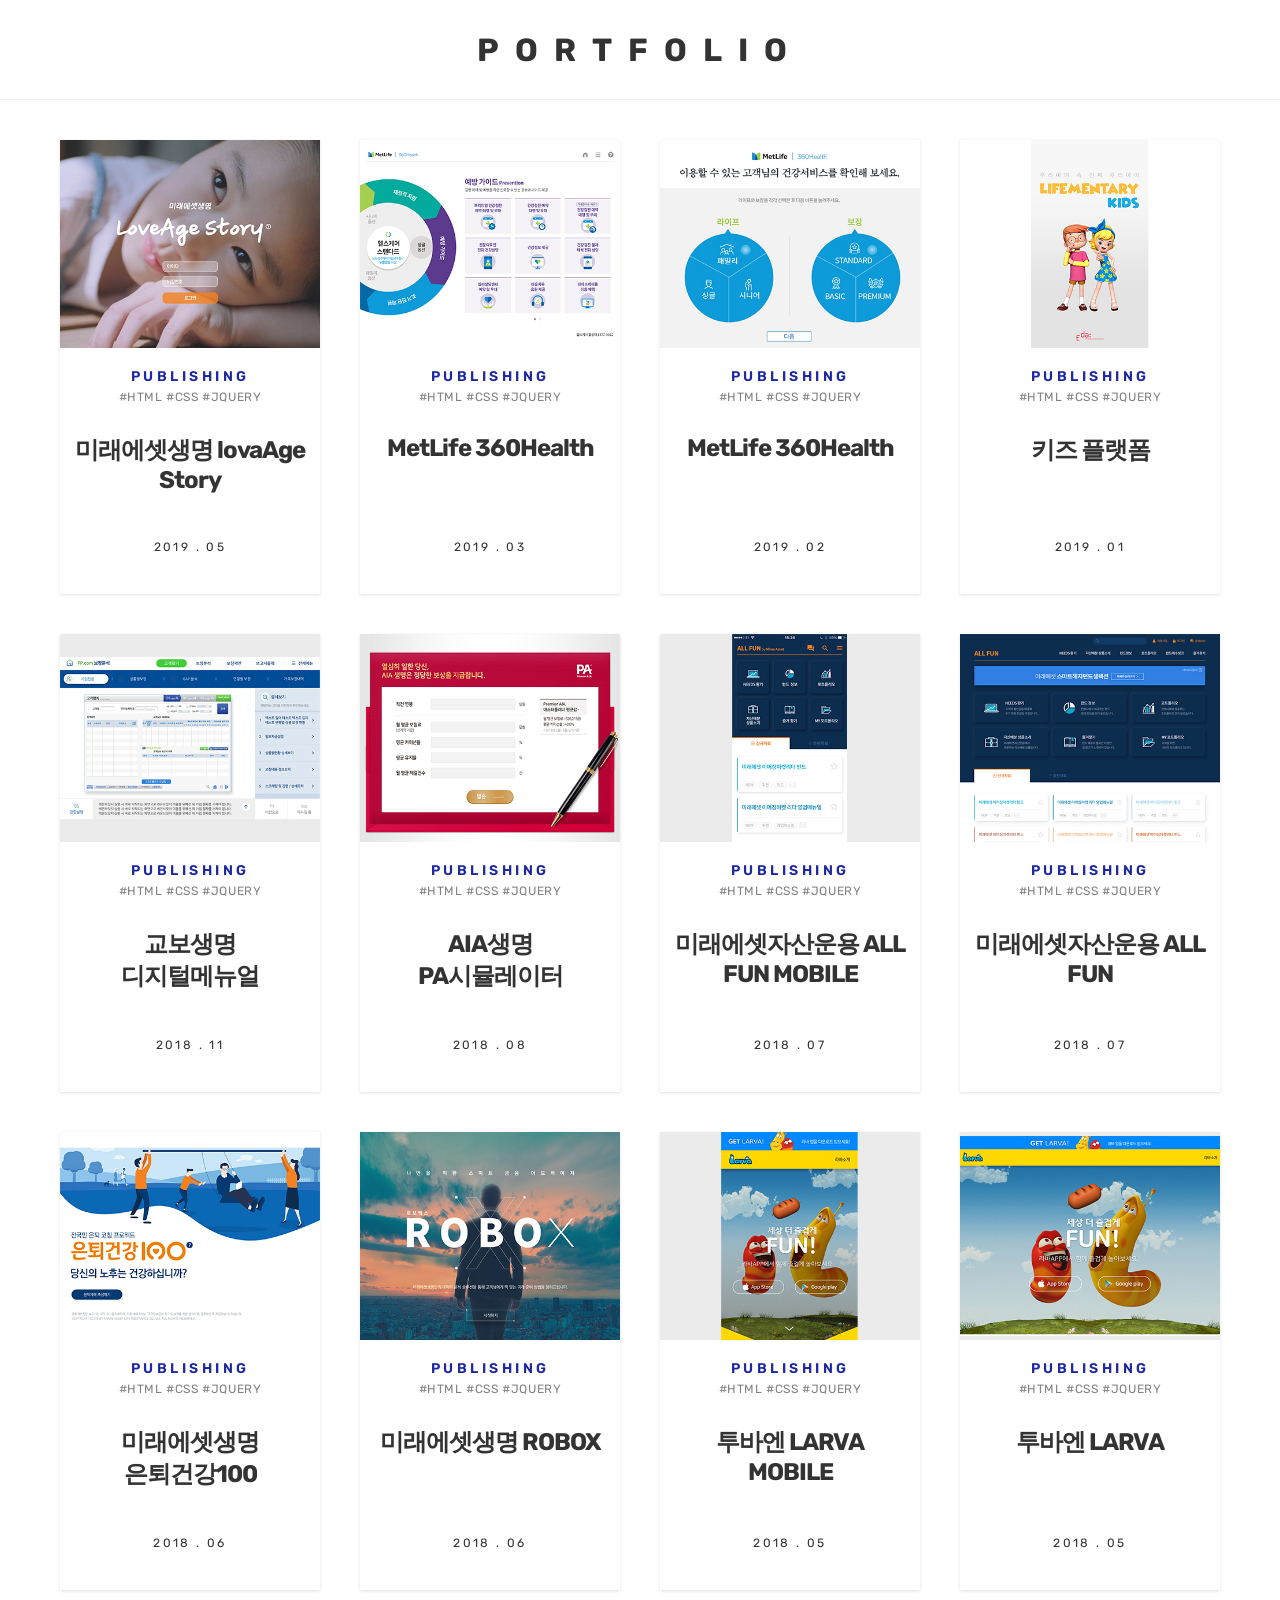
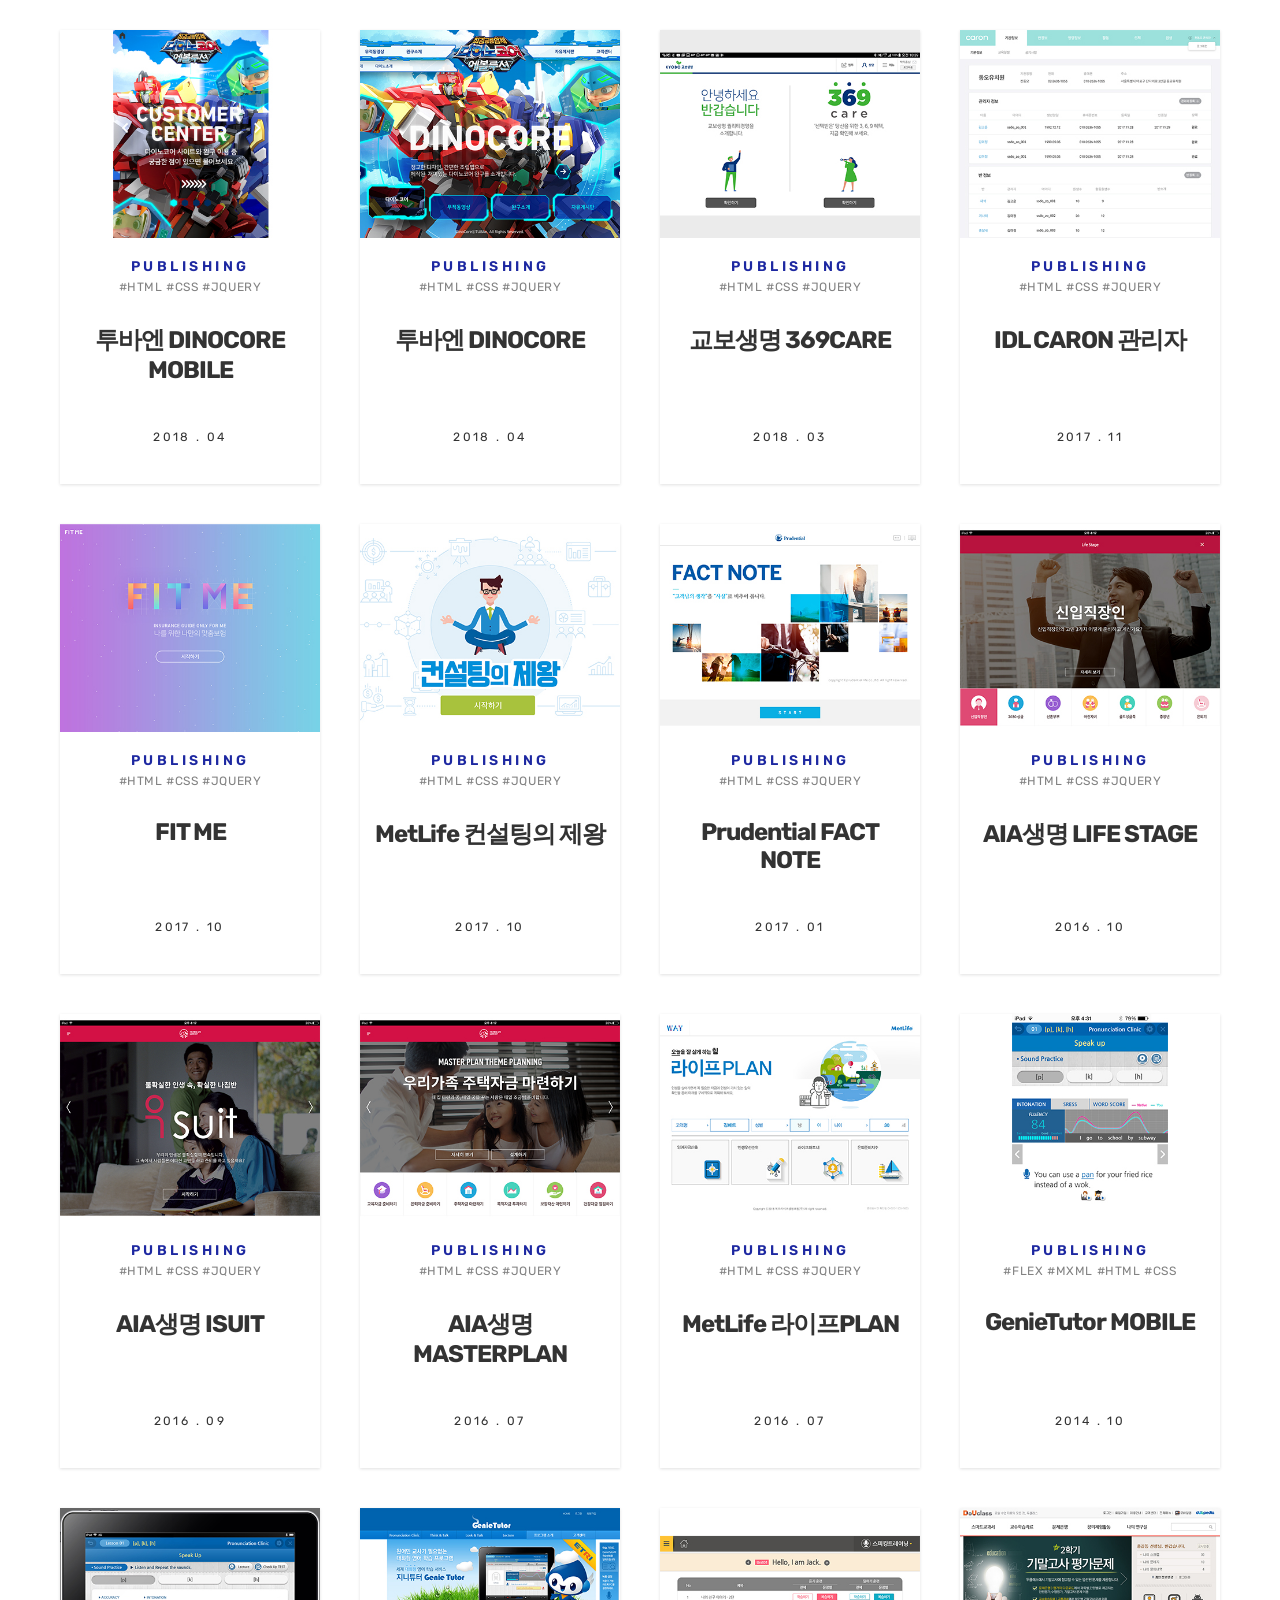
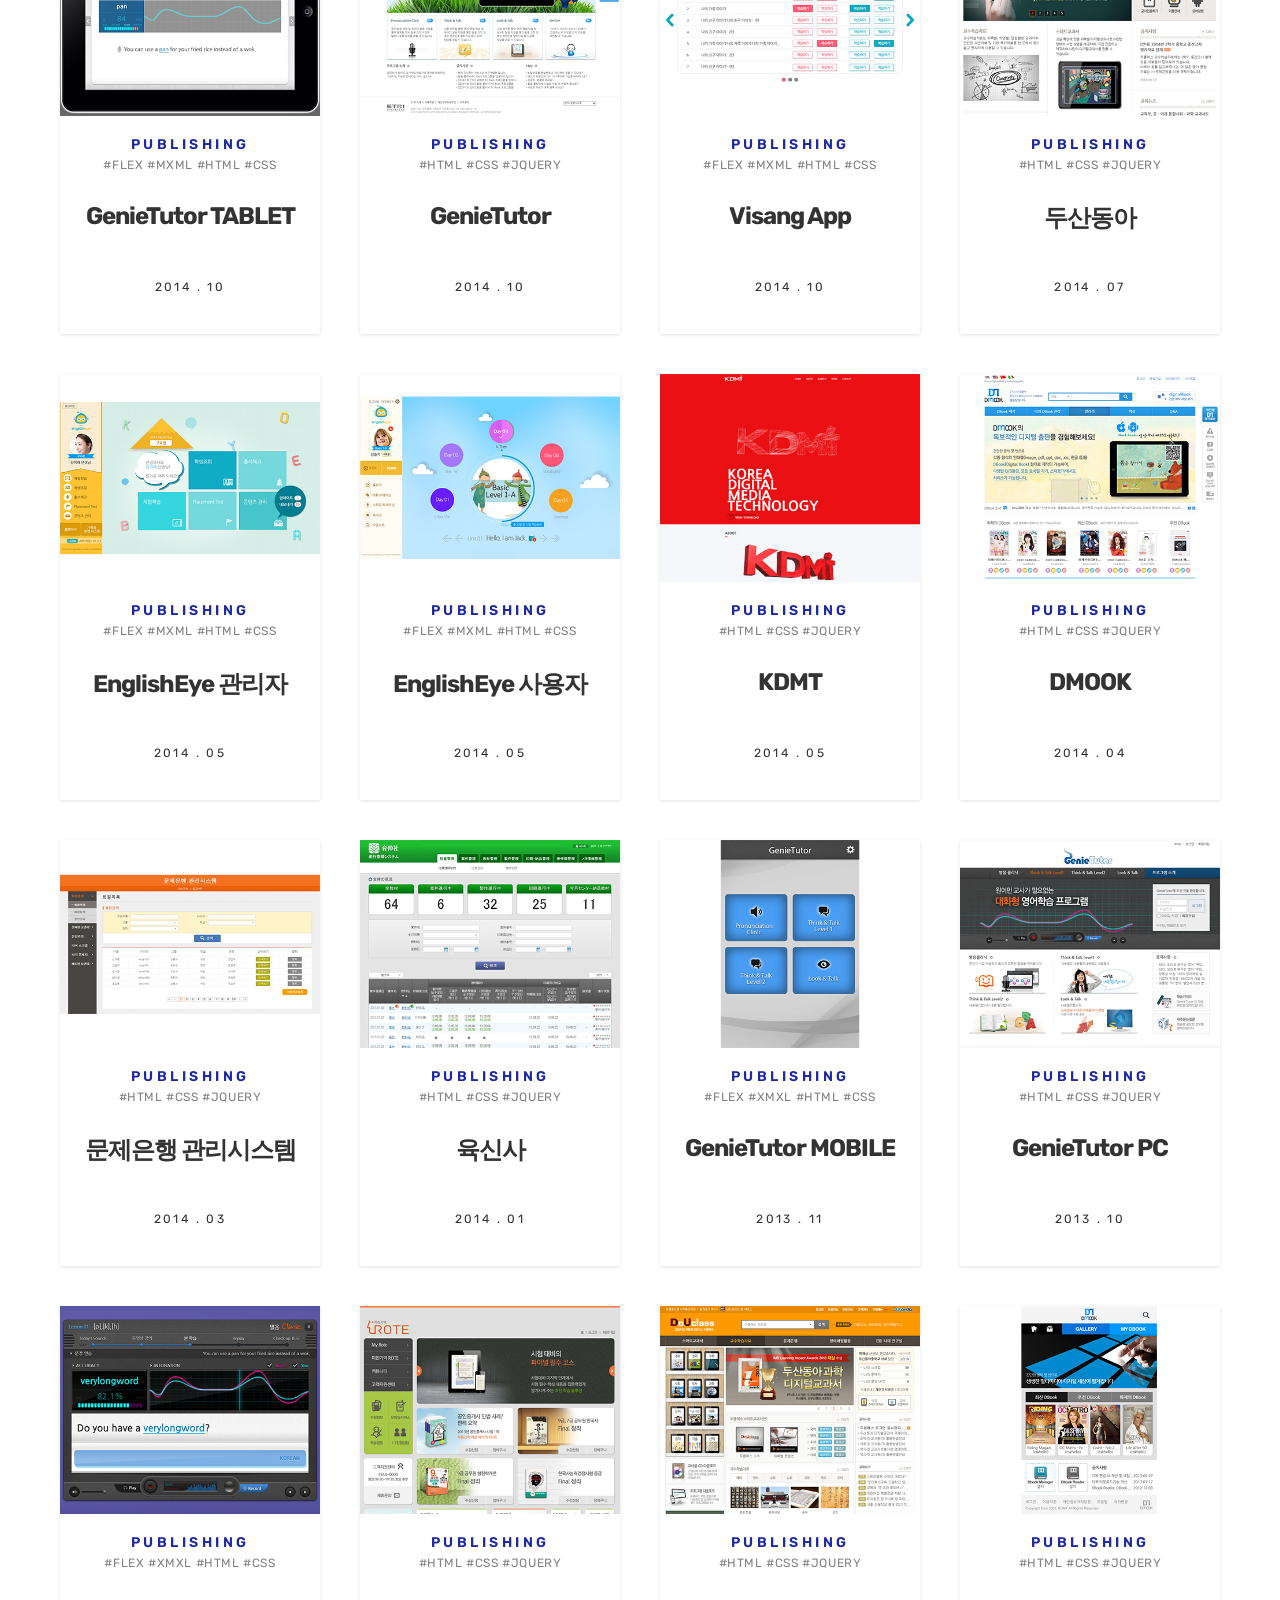
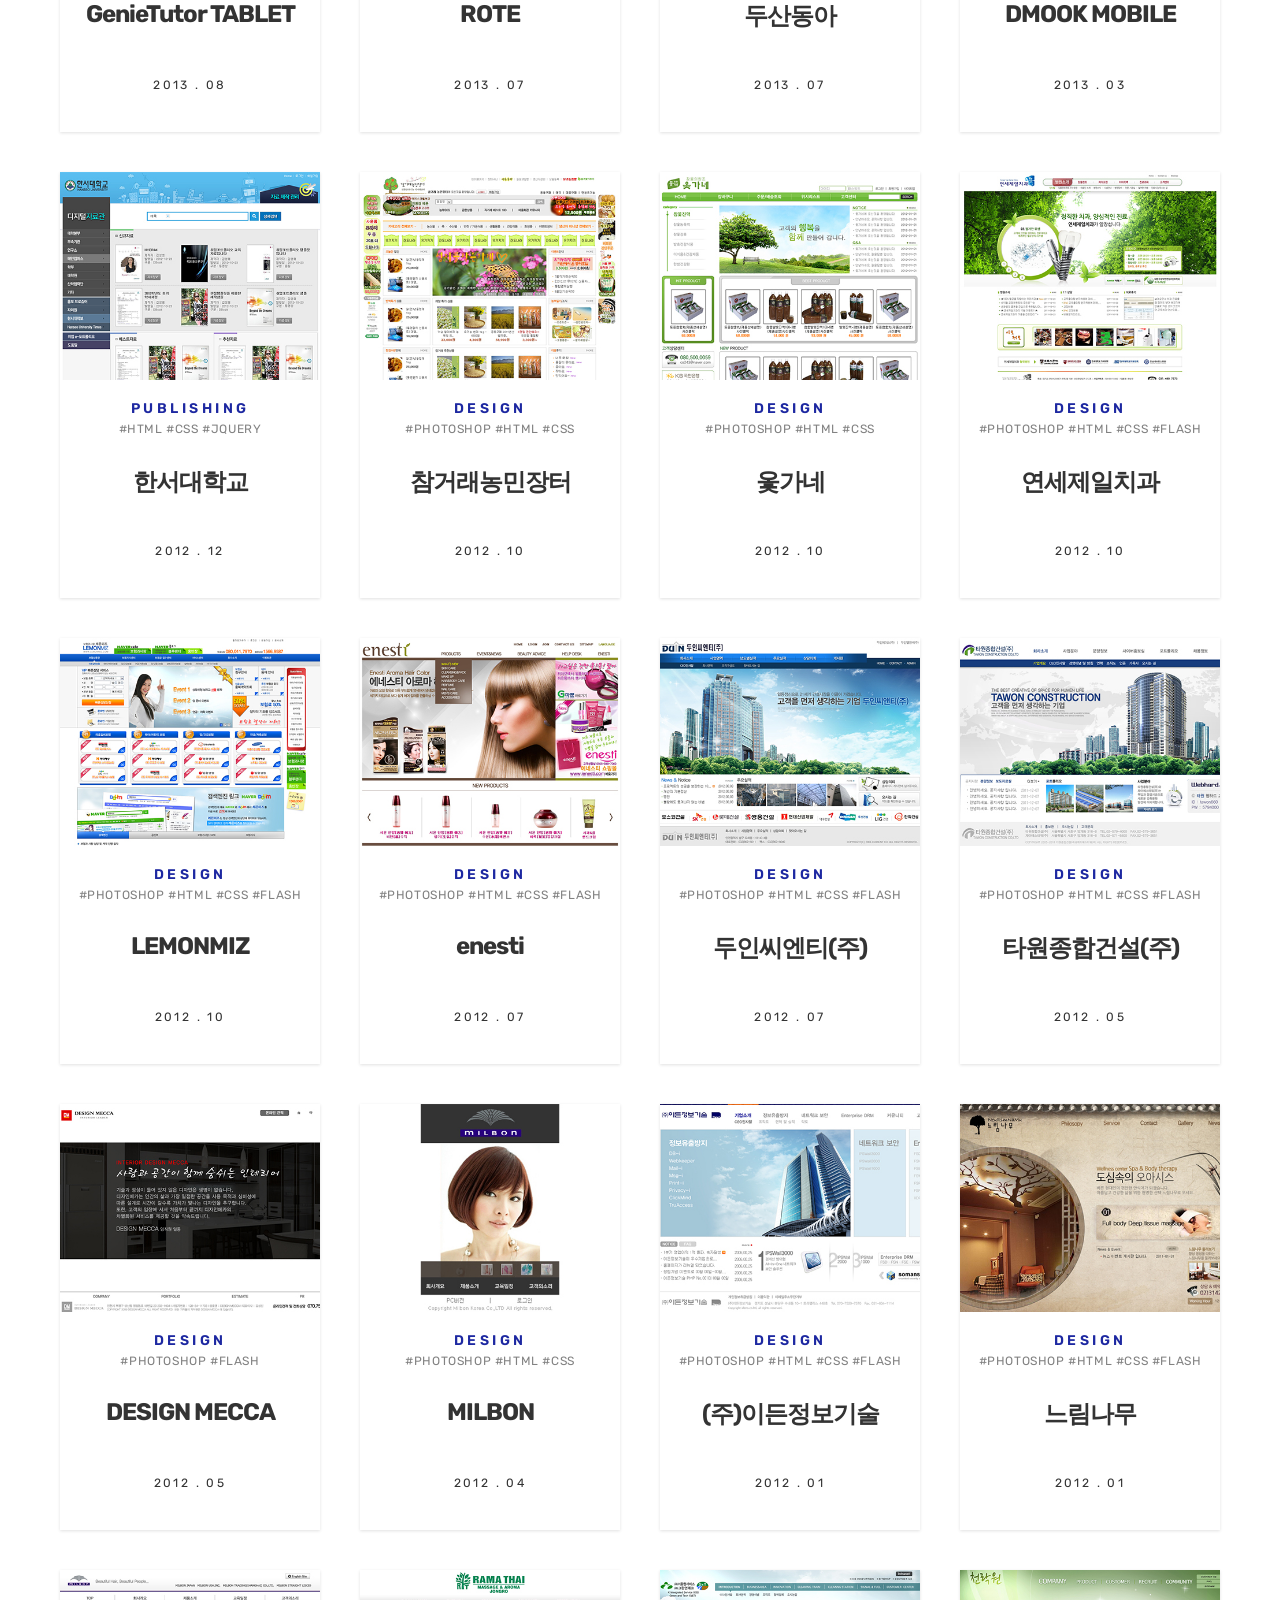
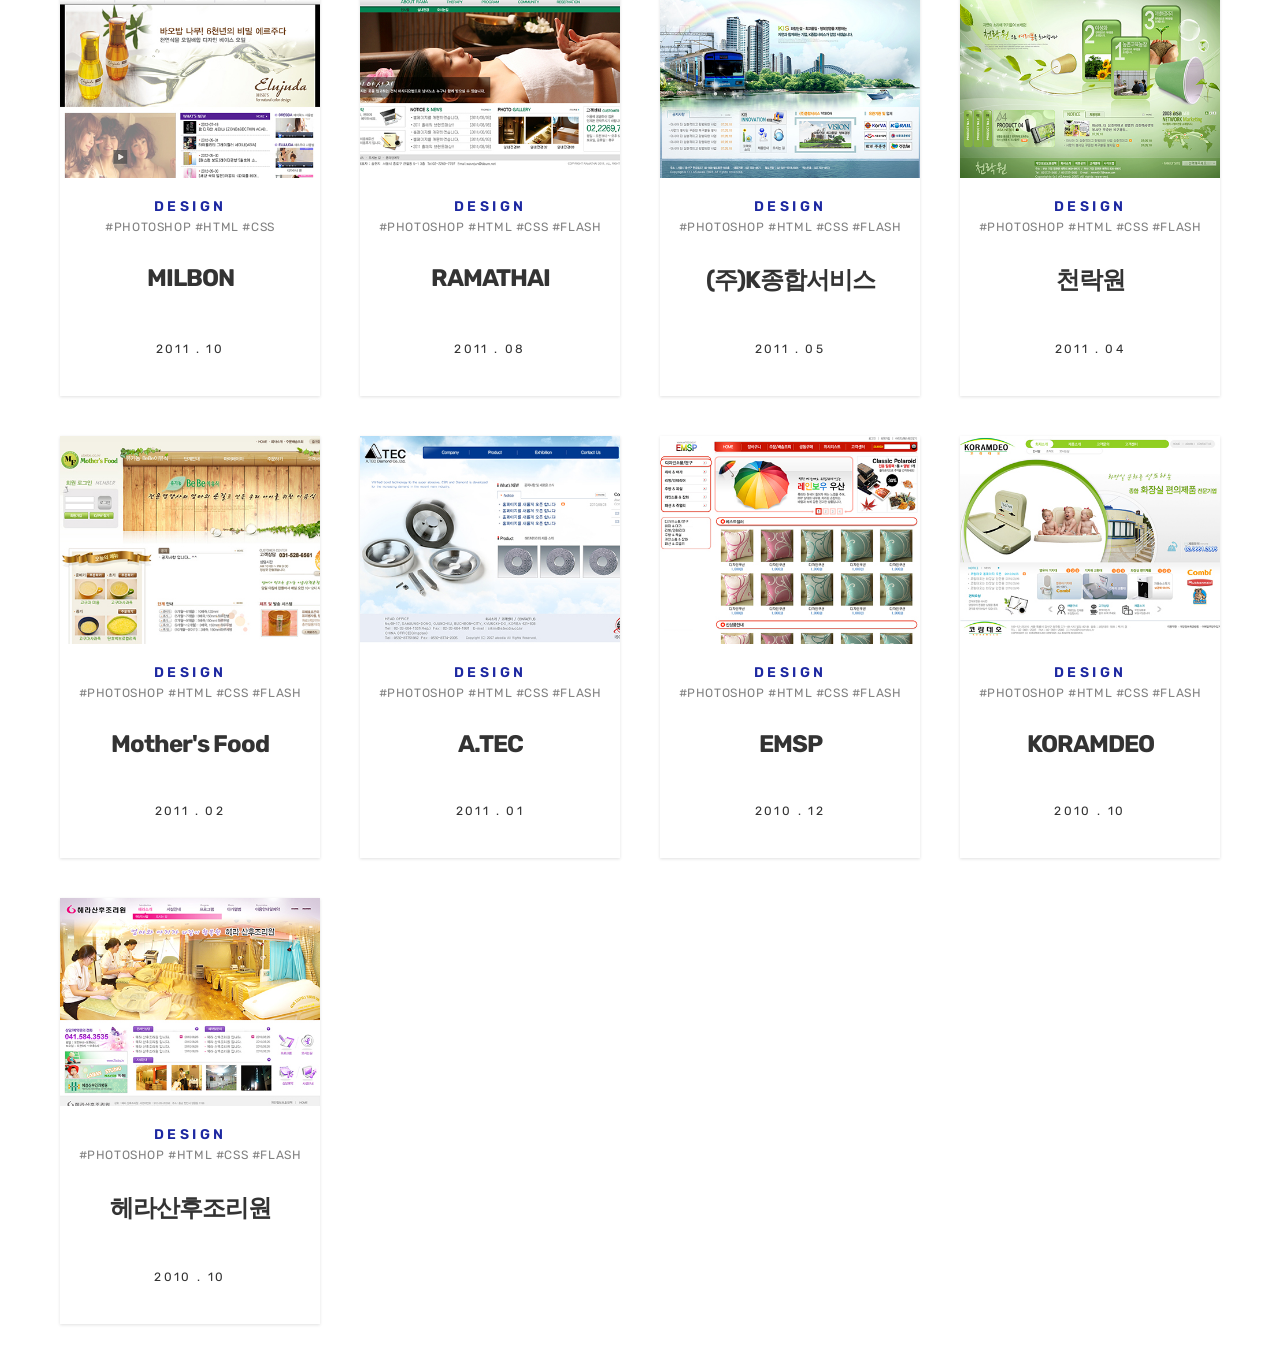
<file: index.html>
<!DOCTYPE html>
<html lang="ko">
<head>
	<meta charset="UTF-8">
	<meta name="viewport" content="width=device-width, user-scalable=no, initial-scale=1.0, maximum-scale=1.0, minimum-scale=1.0">
	<title>LT :: LifeTime Portfolio</title>
	<link href="https://fonts.googleapis.com/css?family=Rubik&display=swap" rel="stylesheet">
	<link rel="stylesheet" href="css/aos.css" type="text/css" />
	<link rel="stylesheet" href="css/swiper.min.css" type="text/css" />
	<link rel="stylesheet" href="css/style.css" type="text/css" />
</head>
<body>

<div id="preloader">
  <div id="loader" class="dots-fade">
    <div></div>
    <div></div>
    <div></div>
  </div>
</div>

<header id="header">
	<h1>PORTFOLIO</h1>
</header>
<section id="wrap">
	<ul id="listItem">
		<li>
			<a href="#" data-aos="zoom-in" data-num="61">
				<div class="img"><img src="./images/thumb/thumb061.jpg" /></div>
				<div class="txt">
					<div class="category">PUBLISHING</div>
					<div class="skill">#HTML #CSS #JQUERY</div>
					<h4>미래에셋생명 lovaAge Story</h4>
					<span class="date">2019 . 05</span>
				</div>
			</a>
		</li>
		<li>
			<a href="#" data-aos="zoom-in" data-num="60">
				<div class="img"><img src="./images/thumb/thumb060.jpg" /></div>
				<div class="txt">
					<div class="category">PUBLISHING</div>
					<div class="skill">#HTML #CSS #JQUERY</div>
					<h4>MetLife 360Health</h4>
					<span class="date">2019 . 03</span>
				</div>
			</a>
		</li>
		<li>
			<a href="#" data-aos="zoom-in" data-num="59">
				<div class="img"><img src="./images/thumb/thumb059.jpg" /></div>
				<div class="txt">
					<div class="category">PUBLISHING</div>
					<div class="skill">#HTML #CSS #JQUERY</div>
					<h4>MetLife 360Health</h4>
					<span class="date">2019 . 02</span>
				</div>
			</a>
		</li>
		<li>
			<a href="#" data-aos="zoom-in" data-num="58">
				<div class="img"><img src="./images/thumb/thumb058.jpg" /></div>
				<div class="txt">
					<div class="category">PUBLISHING</div>
					<div class="skill">#HTML #CSS #JQUERY</div>
					<h4>키즈 플랫폼</h4>
					<span class="date">2019 . 01</span>
				</div>
			</a>
		</li>
		<li>
			<a href="#" data-aos="zoom-in" data-num="57">
				<div class="img"><img src="./images/thumb/thumb057.jpg" /></div>
				<div class="txt">
					<div class="category">PUBLISHING</div>
					<div class="skill">#HTML #CSS #JQUERY</div>
					<h4>교보생명 디지털메뉴얼</h4>
					<span class="date">2018 . 11</span>
				</div>
			</a>
		</li>
		<li>
			<a href="#" data-aos="zoom-in" data-num="56">
				<div class="img"><img src="./images/thumb/thumb056.jpg" /></div>
				<div class="txt">
					<div class="category">PUBLISHING</div>
					<div class="skill">#HTML #CSS #JQUERY</div>
					<h4>AIA생명 PA시뮬레이터</h4>
					<span class="date">2018 . 08</span>
				</div>
			</a>
		</li>
		<li>
			<a href="#" data-aos="zoom-in" data-num="55">
				<div class="img"><img src="./images/thumb/thumb055.jpg" /></div>
				<div class="txt">
					<div class="category">PUBLISHING</div>
					<div class="skill">#HTML #CSS #JQUERY</div>
					<h4>미래에셋자산운용 ALL FUN MOBILE</h4>
					<span class="date">2018 . 07</span>
				</div>
			</a>
		</li>
		<li>
			<a href="#" data-aos="zoom-in" data-num="54">
				<div class="img"><img src="./images/thumb/thumb054.jpg" /></div>
				<div class="txt">
					<div class="category">PUBLISHING</div>
					<div class="skill">#HTML #CSS #JQUERY</div>
					<h4>미래에셋자산운용 ALL FUN</h4>
					<span class="date">2018 . 07</span>
				</div>
			</a>
		</li>
		<li>
			<a href="#" data-aos="zoom-in" data-num="53">
				<div class="img"><img src="./images/thumb/thumb053.jpg" /></div>
				<div class="txt">
					<div class="category">PUBLISHING</div>
					<div class="skill">#HTML #CSS #JQUERY</div>
					<h4>미래에셋생명 은퇴건강100</h4>
					<span class="date">2018 . 06</span>
				</div>
			</a>
		</li>
		<li>
			<a href="#" data-aos="zoom-in" data-num="52">
				<div class="img"><img src="./images/thumb/thumb052.jpg" /></div>
				<div class="txt">
					<div class="category">PUBLISHING</div>
					<div class="skill">#HTML #CSS #JQUERY</div>
					<h4>미래에셋생명 ROBOX</h4>
					<span class="date">2018 . 06</span>
				</div>
			</a>
		</li>
		<li>
			<a href="#" data-aos="zoom-in" data-num="51">
				<div class="img"><img src="./images/thumb/thumb051.jpg" /></div>
				<div class="txt">
					<div class="category">PUBLISHING</div>
					<div class="skill">#HTML #CSS #JQUERY</div>
					<h4>투바엔 LARVA MOBILE</h4>
					<span class="date">2018 . 05</span>
				</div>
			</a>
		</li>
		<li>
			<a href="#" data-aos="zoom-in" data-num="50">
				<div class="img"><img src="./images/thumb/thumb050.jpg" /></div>
				<div class="txt">
					<div class="category">PUBLISHING</div>
					<div class="skill">#HTML #CSS #JQUERY</div>
					<h4>투바엔 LARVA</h4>
					<span class="date">2018 . 05</span>
				</div>
			</a>
		</li>
		<li>
			<a href="#" data-aos="zoom-in" data-num="49">
				<div class="img"><img src="./images/thumb/thumb049.jpg" /></div>
				<div class="txt">
					<div class="category">PUBLISHING</div>
					<div class="skill">#HTML #CSS #JQUERY</div>
					<h4>투바엔 DINOCORE MOBILE</h4>
					<span class="date">2018 . 04</span>
				</div>
			</a>
		</li>
		<li>
			<a href="#" data-aos="zoom-in" data-num="48">
				<div class="img"><img src="./images/thumb/thumb048.jpg" /></div>
				<div class="txt">
					<div class="category">PUBLISHING</div>
					<div class="skill">#HTML #CSS #JQUERY</div>
					<h4>투바엔 DINOCORE</h4>
					<span class="date">2018 . 04</span>
				</div>
			</a>
		</li>
		<li>
			<a href="#" data-aos="zoom-in" data-num="47">
				<div class="img"><img src="./images/thumb/thumb047.jpg" /></div>
				<div class="txt">
					<div class="category">PUBLISHING</div>
					<div class="skill">#HTML #CSS #JQUERY</div>
					<h4>교보생명 369CARE</h4>
					<span class="date">2018 . 03</span>
				</div>
			</a>
		</li>
		<li>
			<a href="#" data-aos="zoom-in" data-num="46">
				<div class="img"><img src="./images/thumb/thumb046.jpg" /></div>
				<div class="txt">
					<div class="category">PUBLISHING</div>
					<div class="skill">#HTML #CSS #JQUERY</div>
					<h4>IDL CARON 관리자</h4>
					<span class="date">2017 . 11</span>
				</div>
			</a>
		</li>
		<li>
			<a href="#" data-aos="zoom-in" data-num="45">
				<div class="img"><img src="./images/thumb/thumb045.jpg" /></div>
				<div class="txt">
					<div class="category">PUBLISHING</div>
					<div class="skill">#HTML #CSS #JQUERY</div>
					<h4>FIT ME</h4>
					<span class="date">2017 . 10</span>
				</div>
			</a>
		</li>
		<li>
			<a href="#" data-aos="zoom-in" data-num="44">
				<div class="img"><img src="./images/thumb/thumb044.jpg" /></div>
				<div class="txt">
					<div class="category">PUBLISHING</div>
					<div class="skill">#HTML #CSS #JQUERY</div>
					<h4>MetLife 컨설팅의 제왕</h4>
					<span class="date">2017 . 10</span>
				</div>
			</a>
		</li>
		<li>
			<a href="#" data-aos="zoom-in" data-num="43">
				<div class="img"><img src="./images/thumb/thumb043.jpg" /></div>
				<div class="txt">
					<div class="category">PUBLISHING</div>
					<div class="skill">#HTML #CSS #JQUERY</div>
					<h4>Prudential FACT NOTE</h4>
					<span class="date">2017 . 01</span>
				</div>
			</a>
		</li>
		<li>
			<a href="#" data-aos="zoom-in" data-num="42">
				<div class="img"><img src="./images/thumb/thumb042.jpg" /></div>
				<div class="txt">
					<div class="category">PUBLISHING</div>
					<div class="skill">#HTML #CSS #JQUERY</div>
					<h4>AIA생명 LIFE STAGE</h4>
					<span class="date">2016 . 10</span>
				</div>
			</a>
		</li>
		<li>
			<a href="#" data-aos="zoom-in" data-num="41">
				<div class="img"><img src="./images/thumb/thumb041.jpg" /></div>
				<div class="txt">
					<div class="category">PUBLISHING</div>
					<div class="skill">#HTML #CSS #JQUERY</div>
					<h4>AIA생명 ISUIT</h4>
					<span class="date">2016 . 09</span>
				</div>
			</a>
		</li>
		<li>
			<a href="#" data-aos="zoom-in" data-num="40">
				<div class="img"><img src="./images/thumb/thumb040.jpg" /></div>
				<div class="txt">
					<div class="category">PUBLISHING</div>
					<div class="skill">#HTML #CSS #JQUERY</div>
					<h4>AIA생명 MASTERPLAN</h4>
					<span class="date">2016 . 07</span>
				</div>
			</a>
		</li>
		<li>
			<a href="#" data-aos="zoom-in" data-num="39">
				<div class="img"><img src="./images/thumb/thumb039.jpg" /></div>
				<div class="txt">
					<div class="category">PUBLISHING</div>
					<div class="skill">#HTML #CSS #JQUERY</div>
					<h4>MetLife 라이프PLAN</h4>
					<span class="date">2016 . 07</span>
				</div>
			</a>
		</li>
		<li>
			<a href="#" data-aos="zoom-in" data-num="38">
				<div class="img"><img src="./images/thumb/thumb038.jpg" /></div>
				<div class="txt">
					<div class="category">PUBLISHING</div>
					<div class="skill">#FLEX #MXML #HTML #CSS</div>
					<h4>GenieTutor MOBILE</h4>
					<span class="date">2014 . 10</span>
				</div>
			</a>
		</li>
		<li>
			<a href="#" data-aos="zoom-in" data-num="37">
				<div class="img"><img src="./images/thumb/thumb037.jpg" /></div>
				<div class="txt">
					<div class="category">PUBLISHING</div>
					<div class="skill">#FLEX #MXML #HTML #CSS</div>
					<h4>GenieTutor TABLET</h4>
					<span class="date">2014 . 10</span>
				</div>
			</a>
		</li>
		<li>
			<a href="#" data-aos="zoom-in" data-num="36">
				<div class="img"><img src="./images/thumb/thumb036.jpg" /></div>
				<div class="txt">
					<div class="category">PUBLISHING</div>
					<div class="skill">#HTML #CSS #JQUERY</div>
					<h4>GenieTutor</h4>
					<span class="date">2014 . 10</span>
				</div>
			</a>
		</li>
		<li>
			<a href="#" data-aos="zoom-in" data-num="35">
				<div class="img"><img src="./images/thumb/thumb035.jpg" /></div>
				<div class="txt">
					<div class="category">PUBLISHING</div>
					<div class="skill">#FLEX #MXML #HTML #CSS</div>
					<h4>Visang App</h4>
					<span class="date">2014 . 10</span>
				</div>
			</a>
		</li>
		<li>
			<a href="#" data-aos="zoom-in" data-num="34">
				<div class="img"><img src="./images/thumb/thumb034.jpg" /></div>
				<div class="txt">
					<div class="category">PUBLISHING</div>
					<div class="skill">#HTML #CSS #JQUERY</div>
					<h4>두산동아</h4>
					<span class="date">2014 . 07</span>
				</div>
			</a>
		</li>
		<li>
			<a href="#" data-aos="zoom-in" data-num="33">
				<div class="img"><img src="./images/thumb/thumb033.jpg" /></div>
				<div class="txt">
					<div class="category">PUBLISHING</div>
					<div class="skill">#FLEX #MXML #HTML #CSS</div>
					<h4>EnglishEye 관리자</h4>
					<span class="date">2014 . 05</span>
				</div>
			</a>
		</li>
		<li>
			<a href="#" data-aos="zoom-in" data-num="32">
				<div class="img"><img src="./images/thumb/thumb032.jpg" /></div>
				<div class="txt">
					<div class="category">PUBLISHING</div>
					<div class="skill">#FLEX #MXML #HTML #CSS</div>
					<h4>EnglishEye 사용자</h4>
					<span class="date">2014 . 05</span>
				</div>
			</a>
		</li>
		<li>
			<a href="#" data-aos="zoom-in" data-num="31">
				<div class="img"><img src="./images/thumb/thumb031.jpg" /></div>
				<div class="txt">
					<div class="category">PUBLISHING</div>
					<div class="skill">#HTML #CSS #JQUERY</div>
					<h4>KDMT</h4>
					<span class="date">2014 . 05</span>
				</div>
			</a>
		</li><li>
			<a href="#" data-aos="zoom-in" data-num="30">
				<div class="img"><img src="./images/thumb/thumb030.jpg" /></div>
				<div class="txt">
					<div class="category">PUBLISHING</div>
					<div class="skill">#HTML #CSS #JQUERY</div>
					<h4>DMOOK</h4>
					<span class="date">2014 . 04</span>
				</div>
			</a>
		</li>
		<li>
			<a href="#" data-aos="zoom-in" data-num="29">
				<div class="img"><img src="./images/thumb/thumb029.jpg" /></div>
				<div class="txt">
					<div class="category">PUBLISHING</div>
					<div class="skill">#HTML #CSS #JQUERY</div>
					<h4>문제은행 관리시스템</h4>
					<span class="date">2014 . 03</span>
				</div>
			</a>
		</li>
		<li>
			<a href="#" data-aos="zoom-in" data-num="28">
				<div class="img"><img src="./images/thumb/thumb028.jpg" /></div>
				<div class="txt">
					<div class="category">PUBLISHING</div>
					<div class="skill">#HTML #CSS #JQUERY</div>
					<h4>육신사</h4>
					<span class="date">2014 . 01</span>
				</div>
			</a>
		</li>
		<li>
			<a href="#" data-aos="zoom-in" data-num="27">
				<div class="img"><img src="./images/thumb/thumb027.jpg" /></div>
				<div class="txt">
					<div class="category">PUBLISHING</div>
					<div class="skill">#FLEX #XMXL #HTML #CSS</div>
					<h4>GenieTutor MOBILE</h4>
					<span class="date">2013 . 11</span>
				</div>
			</a>
		</li>
		<li>
			<a href="#" data-aos="zoom-in" data-num="26">
				<div class="img"><img src="./images/thumb/thumb026.jpg" /></div>
				<div class="txt">
					<div class="category">PUBLISHING</div>
					<div class="skill">#HTML #CSS #JQUERY</div>
					<h4>GenieTutor PC</h4>
					<span class="date">2013 . 10</span>
				</div>
			</a>
		</li>
		<li>
			<a href="#" data-aos="zoom-in" data-num="25">
				<div class="img"><img src="./images/thumb/thumb025.jpg" /></div>
				<div class="txt">
					<div class="category">PUBLISHING</div>
					<div class="skill">#FLEX #XMXL #HTML #CSS</div>
					<h4>GenieTutor TABLET</h4>
					<span class="date">2013 . 08</span>
				</div>
			</a>
		</li>
		<li>
			<a href="#" data-aos="zoom-in" data-num="24">
				<div class="img"><img src="./images/thumb/thumb024.jpg" /></div>
				<div class="txt">
					<div class="category">PUBLISHING</div>
					<div class="skill">#HTML #CSS #JQUERY</div>
					<h4>ROTE</h4>
					<span class="date">2013 . 07</span>
				</div>
			</a>
		</li>
		<li>
			<a href="#" data-aos="zoom-in" data-num="23">
				<div class="img"><img src="./images/thumb/thumb023.jpg" /></div>
				<div class="txt">
					<div class="category">PUBLISHING</div>
					<div class="skill">#HTML #CSS #JQUERY</div>
					<h4>두산동아</h4>
					<span class="date">2013 . 07</span>
				</div>
			</a>
		</li>
		<li>
			<a href="#" data-aos="zoom-in" data-num="22">
				<div class="img"><img src="./images/thumb/thumb022.jpg" /></div>
				<div class="txt">
					<div class="category">PUBLISHING</div>
					<div class="skill">#HTML #CSS #JQUERY</div>
					<h4>DMOOK MOBILE</h4>
					<span class="date">2013 . 03</span>
				</div>
			</a>
		</li>
		<li>
			<a href="#" data-aos="zoom-in" data-num="21">
				<div class="img"><img src="./images/thumb/thumb021.jpg" /></div>
				<div class="txt">
					<div class="category">PUBLISHING</div>
					<div class="skill">#HTML #CSS #JQUERY</div>
					<h4>한서대학교</h4>
					<span class="date">2012 . 12</span>
				</div>
			</a>
		</li>
		<li>
			<a href="#" data-aos="zoom-in" data-num="20">
				<div class="img"><img src="./images/thumb/thumb020.jpg" /></div>
				<div class="txt">
					<div class="category">DESIGN</div>
					<div class="skill">#PHOTOSHOP #HTML #CSS</div>
					<h4>참거래농민장터</h4>
					<span class="date">2012 . 10</span>
				</div>
			</a>
		</li>
		<li>
			<a href="#" data-aos="zoom-in" data-num="19">
				<div class="img"><img src="./images/thumb/thumb019.jpg" /></div>
				<div class="txt">
					<div class="category">DESIGN</div>
					<div class="skill">#PHOTOSHOP #HTML #CSS</div>
					<h4>옻가네</h4>
					<span class="date">2012 . 10</span>
				</div>
			</a>
		</li>
		<li>
			<a href="#" data-aos="zoom-in" data-num="18">
				<div class="img"><img src="./images/thumb/thumb018.jpg" /></div>
				<div class="txt">
					<div class="category">DESIGN</div>
					<div class="skill">#PHOTOSHOP #HTML #CSS #FLASH</div>
					<h4>연세제일치과</h4>
					<span class="date">2012 . 10</span>
				</div>
			</a>
		</li>
		<li>
			<a href="#" data-aos="zoom-in" data-num="17">
				<div class="img"><img src="./images/thumb/thumb017.jpg" /></div>
				<div class="txt">
					<div class="category">DESIGN</div>
					<div class="skill">#PHOTOSHOP #HTML #CSS #FLASH</div>
					<h4>LEMONMIZ</h4>
					<span class="date">2012 . 10</span>
				</div>
			</a>
		</li>
		<li>
			<a href="#" data-aos="zoom-in" data-num="16">
				<div class="img"><img src="./images/thumb/thumb016.jpg" /></div>
				<div class="txt">
					<div class="category">DESIGN</div>
					<div class="skill">#PHOTOSHOP #HTML #CSS #FLASH</div>
					<h4>enesti</h4>
					<span class="date">2012 . 07</span>
				</div>
			</a>
		</li>
		<li>
			<a href="#" data-aos="zoom-in" data-num="15">
				<div class="img"><img src="./images/thumb/thumb015.jpg" /></div>
				<div class="txt">
					<div class="category">DESIGN</div>
					<div class="skill">#PHOTOSHOP #HTML #CSS #FLASH</div>
					<h4>두인씨엔티(주)</h4>
					<span class="date">2012 . 07</span>
				</div>
			</a>
		</li>
		<li>
			<a href="#" data-aos="zoom-in" data-num="14">
				<div class="img"><img src="./images/thumb/thumb014.jpg" /></div>
				<div class="txt">
					<div class="category">DESIGN</div>
					<div class="skill">#PHOTOSHOP #HTML #CSS #FLASH</div>
					<h4>타원종합건설(주)</h4>
					<span class="date">2012 . 05</span>
				</div>
			</a>
		</li>
		<li>
			<a href="#" data-aos="zoom-in" data-num="13">
				<div class="img"><img src="./images/thumb/thumb013.jpg" /></div>
				<div class="txt">
					<div class="category">DESIGN</div>
					<div class="skill">#PHOTOSHOP #FLASH</div>
					<h4>DESIGN MECCA</h4>
					<span class="date">2012 . 05</span>
				</div>
			</a>
		</li>
		<li>
			<a href="#" data-aos="zoom-in" data-num="12">
				<div class="img"><img src="./images/thumb/thumb012.jpg" /></div>
				<div class="txt">
					<div class="category">DESIGN</div>
					<div class="skill">#PHOTOSHOP #HTML #CSS</div>
					<h4>MILBON</h4>
					<span class="date">2012 . 04</span>
				</div>
			</a>
		</li>
		<li>
			<a href="#" data-aos="zoom-in" data-num="11">
				<div class="img"><img src="./images/thumb/thumb011.jpg" /></div>
				<div class="txt">
					<div class="category">DESIGN</div>
					<div class="skill">#PHOTOSHOP #HTML #CSS #FLASH</div>
					<h4>(주)이든정보기술</h4>
					<span class="date">2012 . 01</span>
				</div>
			</a>
		</li>
		<li>
			<a href="#" data-aos="zoom-in" data-num="10">
				<div class="img"><img src="./images/thumb/thumb010.jpg" /></div>
				<div class="txt">
					<div class="category">DESIGN</div>
					<div class="skill">#PHOTOSHOP #HTML #CSS #FLASH</div>
					<h4>느림나무</h4>
					<span class="date">2012 . 01</span>
				</div>
			</a>
		</li>
		<li>
			<a href="#" data-aos="zoom-in" data-num="9">
				<div class="img"><img src="./images/thumb/thumb009.jpg" /></div>
				<div class="txt">
					<div class="category">DESIGN</div>
					<div class="skill">#PHOTOSHOP #HTML #CSS</div>
					<h4>MILBON</h4>
					<span class="date">2011 . 10</span>
				</div>
			</a>
		</li>
		<li>
			<a href="#" data-aos="zoom-in" data-num="8">
				<div class="img"><img src="./images/thumb/thumb008.jpg" /></div>
				<div class="txt">
					<div class="category">DESIGN</div>
					<div class="skill">#PHOTOSHOP #HTML #CSS #FLASH</div>
					<h4>RAMATHAI</h4>
					<span class="date">2011 . 08</span>
				</div>
			</a>
		</li>
		<li>
			<a href="#" data-aos="zoom-in" data-num="7">
				<div class="img"><img src="./images/thumb/thumb007.jpg" /></div>
				<div class="txt">
					<div class="category">DESIGN</div>
					<div class="skill">#PHOTOSHOP #HTML #CSS #FLASH</div>
					<h4>(주)K종합서비스</h4>
					<span class="date">2011 . 05</span>
				</div>
			</a>
		</li>
		<li>
			<a href="#" data-aos="zoom-in" data-num="6">
				<div class="img"><img src="./images/thumb/thumb006.jpg" /></div>
				<div class="txt">
					<div class="category">DESIGN</div>
					<div class="skill">#PHOTOSHOP #HTML #CSS #FLASH</div>
					<h4>천락원</h4>
					<span class="date">2011 . 04</span>
				</div>
			</a>
		</li>
		<li>
			<a href="#" data-aos="zoom-in" data-num="5">
				<div class="img"><img src="./images/thumb/thumb005.jpg" /></div>
				<div class="txt">
					<div class="category">DESIGN</div>
					<div class="skill">#PHOTOSHOP #HTML #CSS #FLASH</div>
					<h4>Mother's Food</h4>
					<span class="date">2011 . 02</span>
				</div>
			</a>
		</li>
		<li>
			<a href="#" data-aos="zoom-in" data-num="4">
				<div class="img"><img src="./images/thumb/thumb004.jpg" /></div>
				<div class="txt">
					<div class="category">DESIGN</div>
					<div class="skill">#PHOTOSHOP #HTML #CSS #FLASH</div>
					<h4>A.TEC</h4>
					<span class="date">2011 . 01</span>
				</div>
			</a>
		</li>
		<li>
			<a href="#" data-aos="zoom-in" data-num="3">
				<div class="img"><img src="./images/thumb/thumb003.jpg" /></div>
				<div class="txt">
					<div class="category">DESIGN</div>
					<div class="skill">#PHOTOSHOP #HTML #CSS #FLASH</div>
					<h4>EMSP</h4>
					<span class="date">2010 . 12</span>
				</div>
			</a>
		</li>
		<li>
			<a href="#" data-aos="zoom-in" data-num="2">
				<div class="img"><img src="./images/thumb/thumb002.jpg" /></div>
				<div class="txt">
					<div class="category">DESIGN</div>
					<div class="skill">#PHOTOSHOP #HTML #CSS #FLASH</div>
					<h4>KORAMDEO</h4>
					<span class="date">2010 . 10</span>
				</div>
			</a>
		</li>
		<li>
			<a href="#" data-aos="zoom-in" data-num="1">
				<div class="img"><img src="./images/thumb/thumb001.jpg" /></div>
				<div class="txt">
					<div class="category">DESIGN</div>
					<div class="skill">#PHOTOSHOP #HTML #CSS #FLASH</div>
					<h4>헤라산후조리원</h4>
					<span class="date">2010 . 10</span>
				</div>
			</a>
		</li>
	</ul>
</section>

<div class="portDetail port1">
	<div class="swiper-wrapper">
		<div class="swiper-slide"><img src="./images/detail/detail001_1.jpg" /></div>
		<div class="swiper-slide"><img src="./images/detail/detail001_2.jpg" /></div>
	</div>
	<!-- Add Pagination -->
	<div class="swiper-pagination"></div>

	<button type="button" class="close">닫기</button>
</div>

<div class="portDetail port2">
	<div class="swiper-wrapper">
		<div class="swiper-slide"><img src="./images/detail/detail002.jpg" /></div>
	</div>
	<!-- Add Pagination -->
	<div class="swiper-pagination"></div>

	<button type="button" class="close">닫기</button>
</div>

<div class="portDetail port3">
	<div class="swiper-wrapper">
		<div class="swiper-slide"><img src="./images/detail/detail003_1.jpg" /></div>
		<div class="swiper-slide"><img src="./images/detail/detail003_2.jpg" /></div>
	</div>
	<!-- Add Pagination -->
	<div class="swiper-pagination"></div>

	<button type="button" class="close">닫기</button>
</div>

<div class="portDetail port4">
	<div class="swiper-wrapper">
		<div class="swiper-slide"><img src="./images/detail/detail004_1.jpg" /></div>
		<div class="swiper-slide"><img src="./images/detail/detail004_2.jpg" /></div>
	</div>
	<!-- Add Pagination -->
	<div class="swiper-pagination"></div>

	<button type="button" class="close">닫기</button>
</div>

<div class="portDetail port5">
	<div class="swiper-wrapper">
		<div class="swiper-slide"><img src="./images/detail/detail005_1.jpg" /></div>
		<div class="swiper-slide"><img src="./images/detail/detail005_2.jpg" /></div>
		<div class="swiper-slide"><img src="./images/detail/detail005_3.jpg" /></div>
		<div class="swiper-slide"><img src="./images/detail/detail005_4.jpg" /></div>
		<div class="swiper-slide"><img src="./images/detail/detail005_5.jpg" /></div>
	</div>
	<!-- Add Pagination -->
	<div class="swiper-pagination"></div>

	<button type="button" class="close">닫기</button>
</div>

<div class="portDetail port6">
	<div class="swiper-wrapper">
		<div class="swiper-slide"><img src="./images/detail/detail006_1.jpg" /></div>
		<div class="swiper-slide"><img src="./images/detail/detail006_2.jpg" /></div>
		<div class="swiper-slide"><img src="./images/detail/detail006_3.jpg" /></div>
		<div class="swiper-slide"><img src="./images/detail/detail006_4.jpg" /></div>
		<div class="swiper-slide"><img src="./images/detail/detail006_5.jpg" /></div>
	</div>
	<!-- Add Pagination -->
	<div class="swiper-pagination"></div>

	<button type="button" class="close">닫기</button>
</div>

<div class="portDetail port7">
	<div class="swiper-wrapper">
		<div class="swiper-slide"><img src="./images/detail/detail007.jpg" /></div>
	</div>
	<!-- Add Pagination -->
	<div class="swiper-pagination"></div>

	<button type="button" class="close">닫기</button>
</div>

<div class="portDetail port8">
	<div class="swiper-wrapper">
		<div class="swiper-slide"><img src="./images/detail/detail008_1.jpg" /></div>
		<div class="swiper-slide"><img src="./images/detail/detail008_2.jpg" /></div>
	</div>
	<!-- Add Pagination -->
	<div class="swiper-pagination"></div>

	<button type="button" class="close">닫기</button>
</div>

<div class="portDetail port9">
	<div class="swiper-wrapper">
		<div class="swiper-slide"><img src="./images/detail/detail009_1.jpg" /></div>
		<div class="swiper-slide"><img src="./images/detail/detail009_2.jpg" /></div>
	</div>
	<!-- Add Pagination -->
	<div class="swiper-pagination"></div>

	<button type="button" class="close">닫기</button>
</div>

<div class="portDetail port10">
	<div class="swiper-wrapper">
		<div class="swiper-slide"><img src="./images/detail/detail010_1.jpg" /></div>
		<div class="swiper-slide"><img src="./images/detail/detail010_2.jpg" /></div>
		<div class="swiper-slide"><img src="./images/detail/detail010_3.jpg" /></div>
		<div class="swiper-slide"><img src="./images/detail/detail010_4.jpg" /></div>
	</div>
	<!-- Add Pagination -->
	<div class="swiper-pagination"></div>

	<button type="button" class="close">닫기</button>
</div>

<div class="portDetail port11">
	<div class="swiper-wrapper">
		<div class="swiper-slide"><img src="./images/detail/detail011_1.jpg" /></div>
		<div class="swiper-slide"><img src="./images/detail/detail011_2.jpg" /></div>
	</div>
	<!-- Add Pagination -->
	<div class="swiper-pagination"></div>

	<button type="button" class="close">닫기</button>
</div>

<div class="portDetail port12">
	<div class="swiper-wrapper">
		<div class="swiper-slide"><img src="./images/detail/detail012_1.jpg" /></div>
		<div class="swiper-slide"><img src="./images/detail/detail012_2.jpg" /></div>
	</div>
	<!-- Add Pagination -->
	<div class="swiper-pagination"></div>

	<button type="button" class="close">닫기</button>
</div>

<div class="portDetail port13">
	<div class="swiper-wrapper">
		<div class="swiper-slide"><img src="./images/detail/detail013_1.jpg" /></div>
		<div class="swiper-slide"><img src="./images/detail/detail013_2.jpg" /></div>
		<div class="swiper-slide"><img src="./images/detail/detail013_3.jpg" /></div>
		<div class="swiper-slide"><img src="./images/detail/detail013_4.jpg" /></div>
		<div class="swiper-slide"><img src="./images/detail/detail013_5.jpg" /></div>
		<div class="swiper-slide"><img src="./images/detail/detail013_6.jpg" /></div>
	</div>
	<!-- Add Pagination -->
	<div class="swiper-pagination"></div>

	<button type="button" class="close">닫기</button>
</div>

<div class="portDetail port14">
	<div class="swiper-wrapper">
		<div class="swiper-slide"><img src="./images/detail/detail014_1.jpg" /></div>
		<div class="swiper-slide"><img src="./images/detail/detail014_2.jpg" /></div>
		<div class="swiper-slide"><img src="./images/detail/detail014_3.jpg" /></div>
		<div class="swiper-slide"><img src="./images/detail/detail014_4.jpg" /></div>
	</div>
	<!-- Add Pagination -->
	<div class="swiper-pagination"></div>

	<button type="button" class="close">닫기</button>
</div>

<div class="portDetail port15">
	<div class="swiper-wrapper">
		<div class="swiper-slide"><img src="./images/detail/detail015_1.jpg" /></div>
		<div class="swiper-slide"><img src="./images/detail/detail015_2.jpg" /></div>
	</div>
	<!-- Add Pagination -->
	<div class="swiper-pagination"></div>

	<button type="button" class="close">닫기</button>
</div>

<div class="portDetail port16">
	<div class="swiper-wrapper">
		<div class="swiper-slide"><img src="./images/detail/detail016_1.jpg" /></div>
		<div class="swiper-slide"><img src="./images/detail/detail016_2.jpg" /></div>
	</div>
	<!-- Add Pagination -->
	<div class="swiper-pagination"></div>

	<button type="button" class="close">닫기</button>
</div>

<div class="portDetail port17">
	<div class="swiper-wrapper">
		<div class="swiper-slide"><img src="./images/detail/detail017_1.jpg" /></div>
		<div class="swiper-slide"><img src="./images/detail/detail017_2.jpg" /></div>
	</div>
	<!-- Add Pagination -->
	<div class="swiper-pagination"></div>

	<button type="button" class="close">닫기</button>
</div>

<div class="portDetail port18">
	<div class="swiper-wrapper">
		<div class="swiper-slide"><img src="./images/detail/detail018.jpg" /></div>
	</div>
	<!-- Add Pagination -->
	<div class="swiper-pagination"></div>

	<button type="button" class="close">닫기</button>
</div>

<div class="portDetail port19">
	<div class="swiper-wrapper">
		<div class="swiper-slide"><img src="./images/detail/detail019.jpg" /></div>
	</div>
	<!-- Add Pagination -->
	<div class="swiper-pagination"></div>

	<button type="button" class="close">닫기</button>
</div>

<div class="portDetail port20">
	<div class="swiper-wrapper">
		<div class="swiper-slide"><img src="./images/detail/detail020_1.jpg" /></div>
		<div class="swiper-slide"><img src="./images/detail/detail020_2.jpg" /></div>
	</div>
	<!-- Add Pagination -->
	<div class="swiper-pagination"></div>

	<button type="button" class="close">닫기</button>
</div>

<div class="portDetail port21">
	<div class="swiper-wrapper">
		<div class="swiper-slide"><img src="./images/detail/detail021_1.jpg" /></div>
		<div class="swiper-slide"><img src="./images/detail/detail021_2.jpg" /></div>
		<div class="swiper-slide"><img src="./images/detail/detail021_3.jpg" /></div>
		<div class="swiper-slide"><img src="./images/detail/detail021_4.jpg" /></div>
	</div>
	<!-- Add Pagination -->
	<div class="swiper-pagination"></div>

	<button type="button" class="close">닫기</button>
</div>

<div class="portDetail port22">
	<div class="swiper-wrapper">
		<div class="swiper-slide"><img src="./images/detail/detail022_1.jpg" /></div>
		<div class="swiper-slide"><img src="./images/detail/detail022_2.jpg" /></div>
		<div class="swiper-slide"><img src="./images/detail/detail022_3.jpg" /></div>
		<div class="swiper-slide"><img src="./images/detail/detail022_4.jpg" /></div>
	</div>
	<!-- Add Pagination -->
	<div class="swiper-pagination"></div>

	<button type="button" class="close">닫기</button>
</div>

<div class="portDetail port23">
	<div class="swiper-wrapper">
		<div class="swiper-slide"><img src="./images/detail/detail023_1.jpg" /></div>
		<div class="swiper-slide"><img src="./images/detail/detail023_2.jpg" /></div>
		<div class="swiper-slide"><img src="./images/detail/detail023_3.jpg" /></div>
		<div class="swiper-slide"><img src="./images/detail/detail023_4.jpg" /></div>
		<div class="swiper-slide"><img src="./images/detail/detail023_5.jpg" /></div>
		<div class="swiper-slide"><img src="./images/detail/detail023_6.jpg" /></div>
		<div class="swiper-slide"><img src="./images/detail/detail023_7.jpg" /></div>
		<div class="swiper-slide"><img src="./images/detail/detail023_8.jpg" /></div>
		<div class="swiper-slide"><img src="./images/detail/detail023_9.jpg" /></div>
	</div>
	<!-- Add Pagination -->
	<div class="swiper-pagination"></div>

	<button type="button" class="close">닫기</button>
</div>

<div class="portDetail port24">
	<div class="swiper-wrapper">
		<div class="swiper-slide"><img src="./images/detail/detail024_1.jpg" /></div>
		<div class="swiper-slide"><img src="./images/detail/detail024_2.jpg" /></div>
		<div class="swiper-slide"><img src="./images/detail/detail024_3.jpg" /></div>
		<div class="swiper-slide"><img src="./images/detail/detail024_4.jpg" /></div>
		<div class="swiper-slide"><img src="./images/detail/detail024_5.jpg" /></div>
	</div>
	<!-- Add Pagination -->
	<div class="swiper-pagination"></div>

	<button type="button" class="close">닫기</button>
</div>

<div class="portDetail port25">
	<div class="swiper-wrapper">
		<div class="swiper-slide"><img src="./images/detail/detail025_1.jpg" /></div>
		<div class="swiper-slide"><img src="./images/detail/detail025_2.jpg" /></div>
		<div class="swiper-slide"><img src="./images/detail/detail025_3.jpg" /></div>
	</div>
	<!-- Add Pagination -->
	<div class="swiper-pagination"></div>

	<button type="button" class="close">닫기</button>
</div>

<div class="portDetail port26">
	<div class="swiper-wrapper">
		<div class="swiper-slide"><img src="./images/detail/detail026_1.jpg" /></div>
		<div class="swiper-slide"><img src="./images/detail/detail026_2.jpg" /></div>
		<div class="swiper-slide"><img src="./images/detail/detail026_3.jpg" /></div>
		<div class="swiper-slide"><img src="./images/detail/detail026_4.jpg" /></div>
	</div>
	<!-- Add Pagination -->
	<div class="swiper-pagination"></div>

	<button type="button" class="close">닫기</button>
</div>

<div class="portDetail port27">
	<div class="swiper-wrapper">
		<div class="swiper-slide"><img src="./images/detail/detail027_1.jpg" /></div>
		<div class="swiper-slide"><img src="./images/detail/detail027_2.jpg" /></div>
		<div class="swiper-slide"><img src="./images/detail/detail027_3.jpg" /></div>
		<div class="swiper-slide"><img src="./images/detail/detail027_4.jpg" /></div>
		<div class="swiper-slide"><img src="./images/detail/detail027_5.jpg" /></div>
		<div class="swiper-slide"><img src="./images/detail/detail027_6.jpg" /></div>
	</div>
	<!-- Add Pagination -->
	<div class="swiper-pagination"></div>

	<button type="button" class="close">닫기</button>
</div>

<div class="portDetail port28">
	<div class="swiper-wrapper">
		<div class="swiper-slide"><img src="./images/detail/detail028_1.jpg" /></div>
		<div class="swiper-slide"><img src="./images/detail/detail028_2.jpg" /></div>
		<div class="swiper-slide"><img src="./images/detail/detail028_3.jpg" /></div>
	</div>
	<!-- Add Pagination -->
	<div class="swiper-pagination"></div>

	<button type="button" class="close">닫기</button>
</div>

<div class="portDetail port29">
	<div class="swiper-wrapper">
		<div class="swiper-slide"><img src="./images/detail/detail029_1.jpg" /></div>
		<div class="swiper-slide"><img src="./images/detail/detail029_2.jpg" /></div>
		<div class="swiper-slide"><img src="./images/detail/detail029_3.jpg" /></div>
		<div class="swiper-slide"><img src="./images/detail/detail029_4.jpg" /></div>
		<div class="swiper-slide"><img src="./images/detail/detail029_5.jpg" /></div>
	</div>
	<!-- Add Pagination -->
	<div class="swiper-pagination"></div>

	<button type="button" class="close">닫기</button>
</div>

<div class="portDetail port30">
	<div class="swiper-wrapper">
		<div class="swiper-slide"><img src="./images/detail/detail030_1.jpg" /></div>
		<div class="swiper-slide"><img src="./images/detail/detail030_2.jpg" /></div>
		<div class="swiper-slide"><img src="./images/detail/detail030_3.jpg" /></div>
		<div class="swiper-slide"><img src="./images/detail/detail030_4.jpg" /></div>
		<div class="swiper-slide"><img src="./images/detail/detail030_5.jpg" /></div>
		<div class="swiper-slide"><img src="./images/detail/detail030_6.jpg" /></div>
	</div>
	<!-- Add Pagination -->
	<div class="swiper-pagination"></div>

	<button type="button" class="close">닫기</button>
</div>

<div class="portDetail port31">
	<div class="swiper-wrapper">
		<div class="swiper-slide"><img src="./images/detail/detail031_1.jpg" /></div>
		<div class="swiper-slide"><img src="./images/detail/detail031_2.jpg" /></div>
		<div class="swiper-slide"><img src="./images/detail/detail031_3.jpg" /></div>
		<div class="swiper-slide"><img src="./images/detail/detail031_4.jpg" /></div>
		<div class="swiper-slide"><img src="./images/detail/detail031_5.jpg" /></div>
	</div>
	<!-- Add Pagination -->
	<div class="swiper-pagination"></div>

	<button type="button" class="close">닫기</button>
</div>

<div class="portDetail port32">
	<div class="swiper-wrapper">
		<div class="swiper-slide"><img src="./images/detail/detail032_1.jpg" /></div>
		<div class="swiper-slide"><img src="./images/detail/detail032_2.jpg" /></div>
		<div class="swiper-slide"><img src="./images/detail/detail032_3.jpg" /></div>
		<div class="swiper-slide"><img src="./images/detail/detail032_4.jpg" /></div>
		<div class="swiper-slide"><img src="./images/detail/detail032_5.jpg" /></div>
		<div class="swiper-slide"><img src="./images/detail/detail032_6.jpg" /></div>
		<div class="swiper-slide"><img src="./images/detail/detail032_7.jpg" /></div>
		<div class="swiper-slide"><img src="./images/detail/detail032_8.jpg" /></div>
		<div class="swiper-slide"><img src="./images/detail/detail032_9.jpg" /></div>
		<div class="swiper-slide"><img src="./images/detail/detail032_10.jpg" /></div>
	</div>
	<!-- Add Pagination -->
	<div class="swiper-pagination"></div>

	<button type="button" class="close">닫기</button>
</div>

<div class="portDetail port33">
	<div class="swiper-wrapper">
		<div class="swiper-slide"><img src="./images/detail/detail033_1.jpg" /></div>
		<div class="swiper-slide"><img src="./images/detail/detail033_2.jpg" /></div>
		<div class="swiper-slide"><img src="./images/detail/detail033_3.jpg" /></div>
	</div>
	<!-- Add Pagination -->
	<div class="swiper-pagination"></div>

	<button type="button" class="close">닫기</button>
</div>

<div class="portDetail port34">
	<div class="swiper-wrapper">
		<div class="swiper-slide"><img src="./images/detail/detail034_1.jpg" /></div>
		<div class="swiper-slide"><img src="./images/detail/detail034_2.jpg" /></div>
		<div class="swiper-slide"><img src="./images/detail/detail034_3.jpg" /></div>
		<div class="swiper-slide"><img src="./images/detail/detail034_4.jpg" /></div>
	</div>
	<!-- Add Pagination -->
	<div class="swiper-pagination"></div>

	<button type="button" class="close">닫기</button>
</div>

<div class="portDetail port35">
	<div class="swiper-wrapper">
		<div class="swiper-slide"><img src="./images/detail/detail035_1.jpg" /></div>
		<div class="swiper-slide"><img src="./images/detail/detail035_2.jpg" /></div>
		<div class="swiper-slide"><img src="./images/detail/detail035_3.jpg" /></div>
		<div class="swiper-slide"><img src="./images/detail/detail035_4.jpg" /></div>
		<div class="swiper-slide"><img src="./images/detail/detail035_5.jpg" /></div>
		<div class="swiper-slide"><img src="./images/detail/detail035_6.jpg" /></div>
	</div>
	<!-- Add Pagination -->
	<div class="swiper-pagination"></div>

	<button type="button" class="close">닫기</button>
</div>

<div class="portDetail port36">
	<div class="swiper-wrapper">
		<div class="swiper-slide"><img src="./images/detail/detail036_1.jpg" /></div>
		<div class="swiper-slide"><img src="./images/detail/detail036_2.jpg" /></div>
		<div class="swiper-slide"><img src="./images/detail/detail036_3.jpg" /></div>
		<div class="swiper-slide"><img src="./images/detail/detail036_4.jpg" /></div>
		<div class="swiper-slide"><img src="./images/detail/detail036_5.jpg" /></div>
	</div>
	<!-- Add Pagination -->
	<div class="swiper-pagination"></div>

	<button type="button" class="close">닫기</button>
</div>

<div class="portDetail port37">
	<div class="swiper-wrapper">
		<div class="swiper-slide"><img src="./images/detail/detail037_1.jpg" /></div>
		<div class="swiper-slide"><img src="./images/detail/detail037_2.jpg" /></div>
		<div class="swiper-slide"><img src="./images/detail/detail037_3.jpg" /></div>
		<div class="swiper-slide"><img src="./images/detail/detail037_4.jpg" /></div>
		<div class="swiper-slide"><img src="./images/detail/detail037_5.jpg" /></div>
		<div class="swiper-slide"><img src="./images/detail/detail037_6.jpg" /></div>
		<div class="swiper-slide"><img src="./images/detail/detail037_7.jpg" /></div>
		<div class="swiper-slide"><img src="./images/detail/detail037_8.jpg" /></div>
	</div>
	<!-- Add Pagination -->
	<div class="swiper-pagination"></div>

	<button type="button" class="close">닫기</button>
</div>

<div class="portDetail port38">
	<div class="swiper-wrapper">
		<div class="swiper-slide"><img src="./images/detail/detail038_1.jpg" /></div>
		<div class="swiper-slide"><img src="./images/detail/detail038_2.jpg" /></div>
		<div class="swiper-slide"><img src="./images/detail/detail038_3.jpg" /></div>
		<div class="swiper-slide"><img src="./images/detail/detail038_4.jpg" /></div>
		<div class="swiper-slide"><img src="./images/detail/detail038_5.jpg" /></div>
		<div class="swiper-slide"><img src="./images/detail/detail038_6.jpg" /></div>
		<div class="swiper-slide"><img src="./images/detail/detail038_7.jpg" /></div>
	</div>
	<!-- Add Pagination -->
	<div class="swiper-pagination"></div>

	<button type="button" class="close">닫기</button>
</div>

<div class="portDetail port39">
	<div class="swiper-wrapper">
		<div class="swiper-slide"><img src="./images/detail/detail039_1.jpg" /></div>
		<div class="swiper-slide"><img src="./images/detail/detail039_2.jpg" /></div>
		<div class="swiper-slide"><img src="./images/detail/detail039_3.jpg" /></div>
		<div class="swiper-slide"><img src="./images/detail/detail039_4.jpg" /></div>
		<div class="swiper-slide"><img src="./images/detail/detail039_5.jpg" /></div>
		<div class="swiper-slide"><img src="./images/detail/detail039_6.jpg" /></div>
		<div class="swiper-slide"><img src="./images/detail/detail039_7.jpg" /></div>
		<div class="swiper-slide"><img src="./images/detail/detail039_8.jpg" /></div>
		<div class="swiper-slide"><img src="./images/detail/detail039_9.jpg" /></div>
	</div>
	<!-- Add Pagination -->
	<div class="swiper-pagination"></div>

	<button type="button" class="close">닫기</button>
</div>

<div class="portDetail port40">
	<div class="swiper-wrapper">
		<div class="swiper-slide"><img src="./images/detail/detail040_1.jpg" /></div>
		<div class="swiper-slide"><img src="./images/detail/detail040_2.jpg" /></div>
		<div class="swiper-slide"><img src="./images/detail/detail040_3.jpg" /></div>
		<div class="swiper-slide"><img src="./images/detail/detail040_4.jpg" /></div>
		<div class="swiper-slide"><img src="./images/detail/detail040_5.jpg" /></div>
		<div class="swiper-slide"><img src="./images/detail/detail040_6.jpg" /></div>
		<div class="swiper-slide"><img src="./images/detail/detail040_7.jpg" /></div>
		<div class="swiper-slide"><img src="./images/detail/detail040_8.jpg" /></div>
		<div class="swiper-slide"><img src="./images/detail/detail040_9.jpg" /></div>
		<div class="swiper-slide"><img src="./images/detail/detail040_10.jpg" /></div>
		<div class="swiper-slide"><img src="./images/detail/detail040_11.jpg" /></div>
		<div class="swiper-slide"><img src="./images/detail/detail040_12.jpg" /></div>
		<div class="swiper-slide"><img src="./images/detail/detail040_13.jpg" /></div>
	</div>
	<!-- Add Pagination -->
	<div class="swiper-pagination"></div>

	<button type="button" class="close">닫기</button>
</div>

<div class="portDetail port41">
	<div class="swiper-wrapper">
		<div class="swiper-slide"><img src="./images/detail/detail041_1.jpg" /></div>
		<div class="swiper-slide"><img src="./images/detail/detail041_2.jpg" /></div>
		<div class="swiper-slide"><img src="./images/detail/detail041_3.jpg" /></div>
		<div class="swiper-slide"><img src="./images/detail/detail041_4.jpg" /></div>
		<div class="swiper-slide"><img src="./images/detail/detail041_5.jpg" /></div>
		<div class="swiper-slide"><img src="./images/detail/detail041_6.jpg" /></div>
		<div class="swiper-slide"><img src="./images/detail/detail041_7.jpg" /></div>
		<div class="swiper-slide"><img src="./images/detail/detail041_8.jpg" /></div>
	</div>
	<!-- Add Pagination -->
	<div class="swiper-pagination"></div>

	<button type="button" class="close">닫기</button>
</div>

<div class="portDetail port42">
	<div class="swiper-wrapper">
		<div class="swiper-slide"><img src="./images/detail/detail042_1.jpg" /></div>
		<div class="swiper-slide"><img src="./images/detail/detail042_2.jpg" /></div>
		<div class="swiper-slide"><img src="./images/detail/detail042_3.jpg" /></div>
		<div class="swiper-slide"><img src="./images/detail/detail042_4.jpg" /></div>
		<div class="swiper-slide"><img src="./images/detail/detail042_5.jpg" /></div>
		<div class="swiper-slide"><img src="./images/detail/detail042_6.jpg" /></div>
		<div class="swiper-slide"><img src="./images/detail/detail042_7.jpg" /></div>
		<div class="swiper-slide"><img src="./images/detail/detail042_8.jpg" /></div>
	</div>
	<!-- Add Pagination -->
	<div class="swiper-pagination"></div>

	<button type="button" class="close">닫기</button>
</div>

<div class="portDetail port43">
	<div class="swiper-wrapper">
		<div class="swiper-slide"><img src="./images/detail/detail043_1.jpg" /></div>
		<div class="swiper-slide"><img src="./images/detail/detail043_2.jpg" /></div>
		<div class="swiper-slide"><img src="./images/detail/detail043_3.jpg" /></div>
		<div class="swiper-slide"><img src="./images/detail/detail043_4.jpg" /></div>
		<div class="swiper-slide"><img src="./images/detail/detail043_5.jpg" /></div>
		<div class="swiper-slide"><img src="./images/detail/detail043_6.jpg" /></div>
		<div class="swiper-slide"><img src="./images/detail/detail043_7.jpg" /></div>
		<div class="swiper-slide"><img src="./images/detail/detail043_8.jpg" /></div>
	</div>
	<!-- Add Pagination -->
	<div class="swiper-pagination"></div>

	<button type="button" class="close">닫기</button>
</div>

<div class="portDetail port44">
	<div class="swiper-wrapper">
		<div class="swiper-slide"><img src="./images/detail/detail044_1.jpg" /></div>
		<div class="swiper-slide"><img src="./images/detail/detail044_2.jpg" /></div>
		<div class="swiper-slide"><img src="./images/detail/detail044_3.jpg" /></div>
		<div class="swiper-slide"><img src="./images/detail/detail044_4.jpg" /></div>
		<div class="swiper-slide"><img src="./images/detail/detail044_5.jpg" /></div>
		<div class="swiper-slide"><img src="./images/detail/detail044_6.jpg" /></div>
		<div class="swiper-slide"><img src="./images/detail/detail044_7.jpg" /></div>
		<div class="swiper-slide"><img src="./images/detail/detail044_8.jpg" /></div>
	</div>
	<!-- Add Pagination -->
	<div class="swiper-pagination"></div>

	<button type="button" class="close">닫기</button>
</div>

<div class="portDetail port45">
	<div class="swiper-wrapper">
		<div class="swiper-slide"><img src="./images/detail/detail045_1.jpg" /></div>
		<div class="swiper-slide"><img src="./images/detail/detail045_2.jpg" /></div>
		<div class="swiper-slide"><img src="./images/detail/detail045_3.jpg" /></div>
		<div class="swiper-slide"><img src="./images/detail/detail045_4.jpg" /></div>
		<div class="swiper-slide"><img src="./images/detail/detail045_5.jpg" /></div>
		<div class="swiper-slide"><img src="./images/detail/detail045_6.jpg" /></div>
		<div class="swiper-slide"><img src="./images/detail/detail045_7.jpg" /></div>
		<div class="swiper-slide"><img src="./images/detail/detail045_8.jpg" /></div>
	</div>
	<!-- Add Pagination -->
	<div class="swiper-pagination"></div>

	<button type="button" class="close">닫기</button>
</div>

<div class="portDetail port46">
	<div class="swiper-wrapper">
		<div class="swiper-slide"><img src="./images/detail/detail046_1.jpg" /></div>
		<div class="swiper-slide"><img src="./images/detail/detail046_2.jpg" /></div>
		<div class="swiper-slide"><img src="./images/detail/detail046_3.jpg" /></div>
		<div class="swiper-slide"><img src="./images/detail/detail046_4.jpg" /></div>
		<div class="swiper-slide"><img src="./images/detail/detail046_5.jpg" /></div>
		<div class="swiper-slide"><img src="./images/detail/detail046_6.jpg" /></div>
		<div class="swiper-slide"><img src="./images/detail/detail046_7.jpg" /></div>
	</div>
	<!-- Add Pagination -->
	<div class="swiper-pagination"></div>

	<button type="button" class="close">닫기</button>
</div>

<div class="portDetail port47">
	<div class="swiper-wrapper">
		<div class="swiper-slide"><img src="./images/detail/detail047_1.jpg" /></div>
		<div class="swiper-slide"><img src="./images/detail/detail047_2.jpg" /></div>
		<div class="swiper-slide"><img src="./images/detail/detail047_3.jpg" /></div>
		<div class="swiper-slide"><img src="./images/detail/detail047_4.jpg" /></div>
		<div class="swiper-slide"><img src="./images/detail/detail047_5.jpg" /></div>
	</div>
	<!-- Add Pagination -->
	<div class="swiper-pagination"></div>

	<button type="button" class="close">닫기</button>
</div>

<div class="portDetail port48">
	<div class="swiper-wrapper">
		<div class="swiper-slide"><img src="./images/detail/detail048_1.jpg" /></div>
		<div class="swiper-slide"><img src="./images/detail/detail048_2.jpg" /></div>
		<div class="swiper-slide"><img src="./images/detail/detail048_3.jpg" /></div>
		<div class="swiper-slide"><img src="./images/detail/detail048_4.jpg" /></div>
		<div class="swiper-slide"><img src="./images/detail/detail048_5.jpg" /></div>
		<div class="swiper-slide"><img src="./images/detail/detail048_6.jpg" /></div>
		<div class="swiper-slide"><img src="./images/detail/detail048_7.jpg" /></div>
	</div>
	<!-- Add Pagination -->
	<div class="swiper-pagination"></div>

	<button type="button" class="close">닫기</button>
</div>

<div class="portDetail port49">
	<div class="swiper-wrapper">
		<div class="swiper-slide"><img src="./images/detail/detail049_1.jpg" /></div>
		<div class="swiper-slide"><img src="./images/detail/detail049_2.jpg" /></div>
		<div class="swiper-slide"><img src="./images/detail/detail049_3.jpg" /></div>
		<div class="swiper-slide"><img src="./images/detail/detail049_4.jpg" /></div>
		<div class="swiper-slide"><img src="./images/detail/detail049_5.jpg" /></div>
		<div class="swiper-slide"><img src="./images/detail/detail049_6.jpg" /></div>
		<div class="swiper-slide"><img src="./images/detail/detail049_7.jpg" /></div>
	</div>
	<!-- Add Pagination -->
	<div class="swiper-pagination"></div>

	<button type="button" class="close">닫기</button>
</div>

<div class="portDetail port50">
	<div class="swiper-wrapper">
		<div class="swiper-slide"><img src="./images/detail/detail050_1.jpg" /></div>
		<div class="swiper-slide"><img src="./images/detail/detail050_2.jpg" /></div>
		<div class="swiper-slide"><img src="./images/detail/detail050_3.jpg" /></div>
		<div class="swiper-slide"><img src="./images/detail/detail050_4.jpg" /></div>
		<div class="swiper-slide"><img src="./images/detail/detail050_5.jpg" /></div>
		<div class="swiper-slide"><img src="./images/detail/detail050_6.jpg" /></div>
	</div>
	<!-- Add Pagination -->
	<div class="swiper-pagination"></div>

	<button type="button" class="close">닫기</button>
</div>

<div class="portDetail port51">
	<div class="swiper-wrapper">
		<div class="swiper-slide"><img src="./images/detail/detail051_1.jpg" /></div>
		<div class="swiper-slide"><img src="./images/detail/detail051_2.jpg" /></div>
		<div class="swiper-slide"><img src="./images/detail/detail051_3.jpg" /></div>
		<div class="swiper-slide"><img src="./images/detail/detail051_4.jpg" /></div>
	</div>
	<!-- Add Pagination -->
	<div class="swiper-pagination"></div>

	<button type="button" class="close">닫기</button>
</div>

<div class="portDetail port52">
	<div class="swiper-wrapper">
		<div class="swiper-slide"><img src="./images/detail/detail052_1.jpg" /></div>
		<div class="swiper-slide"><img src="./images/detail/detail052_2.jpg" /></div>
		<div class="swiper-slide"><img src="./images/detail/detail052_3.jpg" /></div>
		<div class="swiper-slide"><img src="./images/detail/detail052_4.jpg" /></div>
		<div class="swiper-slide"><img src="./images/detail/detail052_5.jpg" /></div>
		<div class="swiper-slide"><img src="./images/detail/detail052_6.jpg" /></div>
		<div class="swiper-slide"><img src="./images/detail/detail052_7.jpg" /></div>
		<div class="swiper-slide"><img src="./images/detail/detail052_8.jpg" /></div>
		<div class="swiper-slide"><img src="./images/detail/detail052_9.jpg" /></div>
		<div class="swiper-slide"><img src="./images/detail/detail052_10.jpg" /></div>
	</div>
	<!-- Add Pagination -->
	<div class="swiper-pagination"></div>

	<button type="button" class="close">닫기</button>
</div>

<div class="portDetail port53">
	<div class="swiper-wrapper">
		<div class="swiper-slide"><img src="./images/detail/detail053_1.jpg" /></div>
		<div class="swiper-slide"><img src="./images/detail/detail053_2.jpg" /></div>
		<div class="swiper-slide"><img src="./images/detail/detail053_3.jpg" /></div>
		<div class="swiper-slide"><img src="./images/detail/detail053_4.jpg" /></div>
		<div class="swiper-slide"><img src="./images/detail/detail053_5.jpg" /></div>
		<div class="swiper-slide"><img src="./images/detail/detail053_6.jpg" /></div>
		<div class="swiper-slide"><img src="./images/detail/detail053_7.jpg" /></div>
		<div class="swiper-slide"><img src="./images/detail/detail053_8.jpg" /></div>
	</div>
	<!-- Add Pagination -->
	<div class="swiper-pagination"></div>

	<button type="button" class="close">닫기</button>
</div>

<div class="portDetail port54">
	<div class="swiper-wrapper">
		<div class="swiper-slide"><img src="./images/detail/detail054_1.jpg" /></div>
		<div class="swiper-slide"><img src="./images/detail/detail054_2.jpg" /></div>
		<div class="swiper-slide"><img src="./images/detail/detail054_3.jpg" /></div>
		<div class="swiper-slide"><img src="./images/detail/detail054_4.jpg" /></div>
		<div class="swiper-slide"><img src="./images/detail/detail054_5.jpg" /></div>
		<div class="swiper-slide"><img src="./images/detail/detail054_6.jpg" /></div>
	</div>
	<!-- Add Pagination -->
	<div class="swiper-pagination"></div>

	<button type="button" class="close">닫기</button>
</div>

<div class="portDetail port55">
	<div class="swiper-wrapper">
		<div class="swiper-slide"><img src="./images/detail/detail055_1.jpg" /></div>
		<div class="swiper-slide"><img src="./images/detail/detail055_2.jpg" /></div>
		<div class="swiper-slide"><img src="./images/detail/detail055_3.jpg" /></div>
		<div class="swiper-slide"><img src="./images/detail/detail055_4.jpg" /></div>
		<div class="swiper-slide"><img src="./images/detail/detail055_5.jpg" /></div>
		<div class="swiper-slide"><img src="./images/detail/detail055_6.jpg" /></div>
		<div class="swiper-slide"><img src="./images/detail/detail055_7.jpg" /></div>
		<div class="swiper-slide"><img src="./images/detail/detail055_8.jpg" /></div>
	</div>
	<!-- Add Pagination -->
	<div class="swiper-pagination"></div>

	<button type="button" class="close">닫기</button>
</div>

<div class="portDetail port56">
	<div class="swiper-wrapper">
		<div class="swiper-slide"><img src="./images/detail/detail056_1.jpg" /></div>
		<div class="swiper-slide"><img src="./images/detail/detail056_2.jpg" /></div>
		<div class="swiper-slide"><img src="./images/detail/detail056_3.jpg" /></div>
		<div class="swiper-slide"><img src="./images/detail/detail056_4.jpg" /></div>
		<div class="swiper-slide"><img src="./images/detail/detail056_5.jpg" /></div>
		<div class="swiper-slide"><img src="./images/detail/detail056_6.jpg" /></div>
	</div>
	<!-- Add Pagination -->
	<div class="swiper-pagination"></div>

	<button type="button" class="close">닫기</button>
</div>

<div class="portDetail port57">
	<div class="swiper-wrapper">
		<div class="swiper-slide"><img src="./images/detail/detail057_1.jpg" /></div>
		<div class="swiper-slide"><img src="./images/detail/detail057_2.jpg" /></div>
		<div class="swiper-slide"><img src="./images/detail/detail057_3.jpg" /></div>
	</div>
	<!-- Add Pagination -->
	<div class="swiper-pagination"></div>

	<button type="button" class="close">닫기</button>
</div>

<div class="portDetail port58">
	<div class="swiper-wrapper">
		<div class="swiper-slide"><img src="./images/detail/detail058_1.jpg" /></div>
		<div class="swiper-slide"><img src="./images/detail/detail058_2.jpg" /></div>
		<div class="swiper-slide"><img src="./images/detail/detail058_3.jpg" /></div>
		<div class="swiper-slide"><img src="./images/detail/detail058_4.jpg" /></div>
		<div class="swiper-slide"><img src="./images/detail/detail058_5.jpg" /></div>
		<div class="swiper-slide"><img src="./images/detail/detail058_6.jpg" /></div>
		<div class="swiper-slide"><img src="./images/detail/detail058_7.jpg" /></div>
		<div class="swiper-slide"><img src="./images/detail/detail058_8.jpg" /></div>
		<div class="swiper-slide"><img src="./images/detail/detail058_9.jpg" /></div>
		<div class="swiper-slide"><img src="./images/detail/detail058_10.jpg" /></div>
		<div class="swiper-slide"><img src="./images/detail/detail058_11.jpg" /></div>
		<div class="swiper-slide"><img src="./images/detail/detail058_12.jpg" /></div>
		<div class="swiper-slide"><img src="./images/detail/detail058_13.jpg" /></div>
	</div>
	<!-- Add Pagination -->
	<div class="swiper-pagination"></div>

	<button type="button" class="close">닫기</button>
</div>

<div class="portDetail port59">
	<div class="swiper-wrapper">
		<div class="swiper-slide"><img src="./images/detail/detail059_1.jpg" /></div>
		<div class="swiper-slide"><img src="./images/detail/detail059_2.jpg" /></div>
		<div class="swiper-slide"><img src="./images/detail/detail059_3.jpg" /></div>
		<div class="swiper-slide"><img src="./images/detail/detail059_4.jpg" /></div>
		<div class="swiper-slide"><img src="./images/detail/detail059_5.jpg" /></div>
		<div class="swiper-slide"><img src="./images/detail/detail059_6.jpg" /></div>
		<div class="swiper-slide"><img src="./images/detail/detail059_7.jpg" /></div>
	</div>
	<!-- Add Pagination -->
	<div class="swiper-pagination"></div>

	<button type="button" class="close">닫기</button>
</div>

<div class="portDetail port60">
	<div class="swiper-wrapper">
		<div class="swiper-slide"><img src="./images/detail/detail060_1.jpg" /></div>
		<div class="swiper-slide"><img src="./images/detail/detail060_2.jpg" /></div>
		<div class="swiper-slide"><img src="./images/detail/detail060_3.jpg" /></div>
		<div class="swiper-slide"><img src="./images/detail/detail060_4.jpg" /></div>
		<div class="swiper-slide"><img src="./images/detail/detail060_5.jpg" /></div>
		<div class="swiper-slide"><img src="./images/detail/detail060_6.jpg" /></div>
		<div class="swiper-slide"><img src="./images/detail/detail060_7.jpg" /></div>
		<div class="swiper-slide"><img src="./images/detail/detail060_8.jpg" /></div>
	</div>
	<!-- Add Pagination -->
	<div class="swiper-pagination"></div>

	<button type="button" class="close">닫기</button>
</div>

<div class="portDetail port61">
	<div class="swiper-wrapper">
		<div class="swiper-slide"><img src="./images/detail/detail061_1.jpg" /></div>
		<div class="swiper-slide"><img src="./images/detail/detail061_2.jpg" /></div>
		<div class="swiper-slide"><img src="./images/detail/detail061_3.jpg" /></div>
		<div class="swiper-slide"><img src="./images/detail/detail061_4.jpg" /></div>
		<div class="swiper-slide"><img src="./images/detail/detail061_5.jpg" /></div>
		<div class="swiper-slide"><img src="./images/detail/detail061_6.jpg" /></div>
		<div class="swiper-slide"><img src="./images/detail/detail061_7.jpg" /></div>
		<div class="swiper-slide"><img src="./images/detail/detail061_8.jpg" /></div>
		<div class="swiper-slide"><img src="./images/detail/detail061_9.jpg" /></div>
		<div class="swiper-slide"><img src="./images/detail/detail061_10.jpg" /></div>
		<div class="swiper-slide"><img src="./images/detail/detail061_11.jpg" /></div>
	</div>
	<!-- Add Pagination -->
	<div class="swiper-pagination"></div>

	<button type="button" class="close">닫기</button>
</div>


<div id="dim"></div>


<script type="text/javascript" src="./js/jquery-3.2.1.min.js"></script>
<script type="text/javascript" src="./js/aos.js"></script>
<script type="text/javascript" src="./js/swiper.min.js"></script>
<script type="text/javascript">
	$(window).on('load', function() {
		$("#loader").fadeOut("slow", function() {
			$("#preloader").delay(300).fadeOut("slow");
		});

		AOS.init( {
      offset: 200,
      duration: 600,
      easing: 'ease-in-sine',
      delay: 300,
      once: true,
      disable: 'mobile'
    });
	});

	var swiper = new Swiper('.swiper-container', {
		centeredSlides: true,
		spaceBetween: 20,
    pagination: {
      el: '.swiper-pagination',
      clickable: true,
    },
	});

	$("#listItem a").click(function(e){
		e.preventDefault();
		var idx = $(this).attr("data-num");
		console.log("idx : " + idx);

		$("#dim").fadeIn(500);
		$("body").css("overflow", "hidden");

		$(".portDetail").removeClass("swiper-container");
		$(".portDetail.port"+idx).addClass("swiper-container");
		$(".portDetail.port"+idx).fadeIn(500);

		swiper = new Swiper('.swiper-container', {
			centeredSlides: true,
			spaceBetween: 20,
	    pagination: {
	      el: '.swiper-pagination',
	      clickable: true,
	    },
		});
	});
	

	$(".portDetail").click(function(){
		console.log("3333");
		if(!$(event.target).is("img, .swiper-pagination-bullet")){
			popClose();
		}
	});

	$("#dim").click(function(){
		popClose();
	});

	function popClose(){
		$(".portDetail").fadeOut(500);
		$("#dim").fadeOut(500);
		$("body").css("overflow", "auto");

		swiper.destroy();
	}
</script>
</body>
</html>
</file>
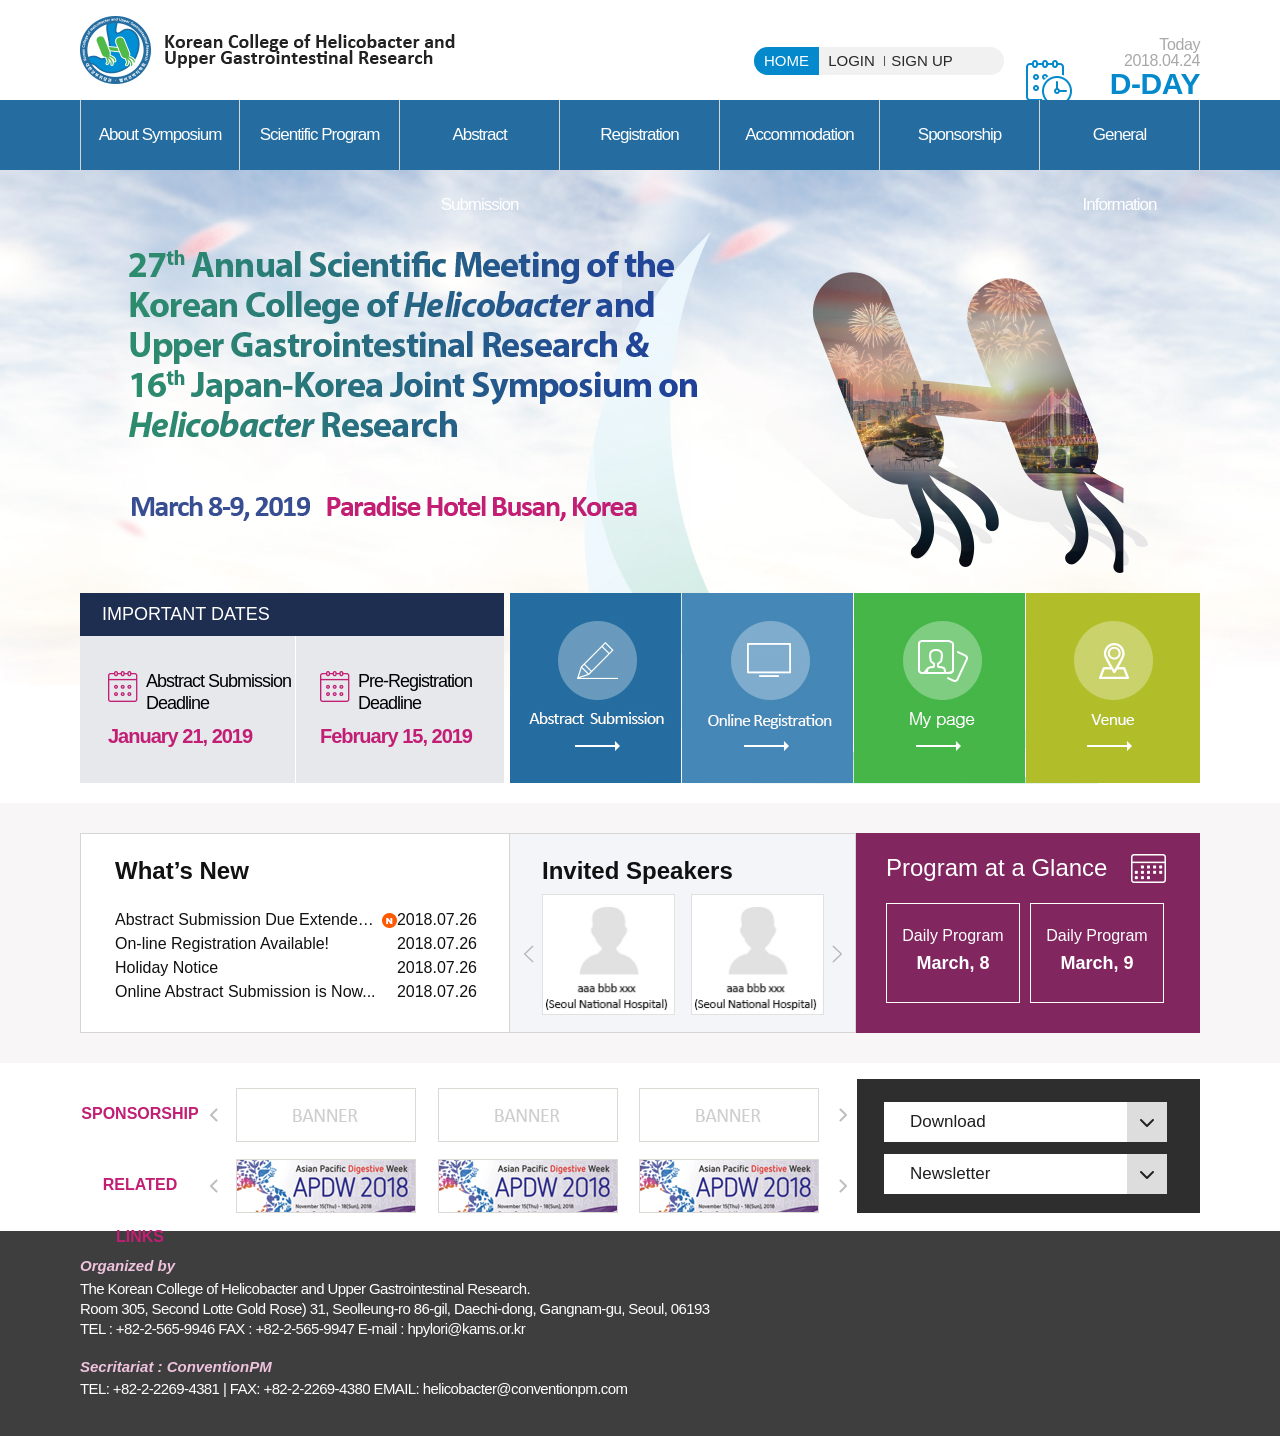
<file: work/helico/index.html>
<!doctype html>
<html lang="ko">
<head>
  <title>Korean College of Helicobacter and Upper Gastrointestinal Research</title>
  <meta charset="utf-8">
  <meta http-equiv="Content-Type" content="text/html; charset=UTF-8">
  <meta http-equiv="X-UA-Compatible" content="IE=edge">
  
  <!-- style -->
	<link href="./resources/css/jquery-ui.min.css" rel="stylesheet">
	<link href="./resources/css/owl.carousel.min.css" rel="stylesheet">
	<link href="./resources/css/owl.theme.default.css" rel="stylesheet">
	<link href="./resources/css/common.css" rel="stylesheet">

  <!-- script -->
  <script src="./resources/js/jquery-1.12.0.min.js"></script>
  <script src="./resources/js/TweenMax.min.js"></script>
  <script src="./resources/js/owl.carousel.min.js"></script>
  <script src="./resources/js/ui.js"></script>
</head>

<body>
    <!-- header -->
	<header>
		<div class="inner">
			<h1><a href="./index.html">Korean College of Helicobacter and Upper Gastrointestinal Research</a></h1>

			<div class="util">
				<a href="#" class="home">HOME</a>
				<a href="#">LOGIN</a>
				<a href="#">SIGN UP</a>
			</div>

			<div class="dDay">
				<span>Today 2018.04.24</span>
				<strong>D-DAY 90</strong>
			</div>
		</div>
	</header>
	<!-- //header -->

	<!-- menu -->
		<nav class="menu">
			<ul class="gnb">
				<li>
					<a href="#" class="twoline">About Symposium</a>
					<ul class="depth02">
						<li><a href="#">Invitation</a></li>
						<li><a href="#">Organization</a></li>
						<li><a href="#">Symposium Information</a></li>
						<li><a href="#">Venue</a></li>
					</ul>
				</li>
				<li>
					<a href="#" class="towline">Scientific Program</a>
					<ul class="depth02">
						<li><a href="#">Program at a Glance</a></li>
						<li><a href="#">Program Details</a></li>
						<li><a href="#">Invited Faculties</a></li>
					</ul>
				</li>
				<li>
					<a href="#">Abstract Submission</a>
					<ul class="depth02">
						<li><a href="#">Call for Abstracts</a></li>
						<li><a href="#">Presentation Guidelines</a></li>
						<li><a href="#">Online Submission</a></li>
					</ul>
				</li>
				<li>
					<a href="#">Registration</a>
					<ul class="depth02">
						<li><a href="#">How to Register</a></li>
						<li><a href="#">Online Registration</a></li>
					</ul>
				</li>
				<li><a href="#">Accommodation</a></li>
				<li><a href="#">Sponsorship</a></li>
				<li>
					<a href="#">General Information</a>
					<ul class="depth02">
						<li><a href="#">Busan, Korea</a></li>
						<li><a href="#">Visa Information</a></li>
						<li><a href="#">Transportation</a></li>
						<li><a href="#">General Information</a></li>
					</ul>
				</li>
			</ul>
		</nav>
		<!-- //menu -->

	<!-- contents -->
	<section>
		<!-- visual -->
    <div class="main_top">
    	<div class="visual_area">
				<div class="is-show">
					<div class="inner">
						<img src="./resources/images/visual1.png" alt="" />	
					</div>
				</div>
				<div>
					<div class="inner">
						<img src="./resources/images/visual2.png" alt="" />	
					</div>
				</div>
			</div>
		  <div class="inner">
				<div class="btn_visual">
					<a href="#" class="is-selected"></a>
					<a href="#"></a>
				</div>

				<div class="topQuick">
					<div class="date">
						<h4>IMPORTANT DATES</h4>
						<div class="left">
							<p>Abstract  Submission<br />Deadline</p>
							<strong>January 21, 2019</strong>
						</div>
						<div class="right">
							<p>Pre-Registration<br />Deadline </p>
							<strong>February 15, 2019</strong>
						</div>
					</div>
					<div class="link">
						<a href="#" class="link1">Abstract Submission</a>
						<a href="#" class="link2">Online Registration</a>
						<a href="#" class="link3">My page</a>
						<a href="#" class="link4">Venue</a>
					</div>
				</div>
      </div>
      <!-- //inner end -->
	
			<a href="#" class="btn_visual_prev"></a>
			<a href="#" class="btn_visual_next"></a>
		
			<script>
				var timer = null;

				$(".btn_visual a").on("click",function(e){
					e.preventDefault();
					clearInterval(timer);

					var $btn = $(this);
					var idx = $btn.index();

					$(".btn_visual a").removeClass("is-selected");
					$btn.addClass("is-selected");
					$(".visual_area > div").fadeOut(200);
					$(".visual_area > div").eq(idx).css("z-index",99).fadeIn(300,function(){
						$(".is-show").css("z-index",0).removeClass("is-show").hide();
						$(this).css("z-index",1).addClass("is-show");
						timeset();
					});
				})
				$(".btn_visual_prev").on("click",function(e){
					if(doubleSubmitCheck()) return;
					e.preventDefault();

					setTimeout(function(){
						doubleSubmitFlag = false;
					}, 500);

					var thisIdx = $(".is-selected").index();
					if(thisIdx <= 0){
						$(".btn_visual a:last").click();
					}else{
						$(".is-selected").prev().click();
					}
				})

				$(".btn_visual_next").on("click",function(e){
					if(doubleSubmitCheck()) return;
					e.preventDefault();

					setTimeout(function(){
						doubleSubmitFlag = false;
					}, 500);

					var thisIdx = $(".is-selected").index();
					if(thisIdx >= $(".btn_visual a").length-1){
						$(".btn_visual a:first").click();
					}else{
						$(".is-selected").next().click();
					}
				})

				var doubleSubmitFlag = false;
			  function doubleSubmitCheck(){
			  	console.log(doubleSubmitFlag);
		      if(doubleSubmitFlag){
	          return doubleSubmitFlag;
		      }else{
	          doubleSubmitFlag = true;
	          return false;
		      }
			  }

				timeset();
				
				function timeset(){
					timer = setInterval(function(){$(".btn_visual_next").click()},3000);
				}
        </script>
    </div>
    <!-- //main top end -->
	<div class="main_middle">
		<div class="inner">
			<div class="recentlyBoard">
				<h4>What’s New</h4>
				<ul>
					<li>
						<a href="#" class="new">
							<div class="title">Abstract Submission Due Extended by..</div>
							<div class="date">2018.07.26</div>
						</a>
					</li>
					<li>
						<a href="#">
							<div class="title">On-line Registration Available!</div>
							<div class="date">2018.07.26</div>
						</a>
					</li>
					<li>
						<a href="#">
							<div class="title">Holiday Notice</div>
							<div class="date">2018.07.26</div>
						</a>
					</li>
					<li>
						<a href="#">
							<div class="title">Online Abstract Submission is Now...</div>
							<div class="date">2018.07.26</div>
						</a>
					</li>
				</ul>
			</div>

			<div class="bnInvited">
				<h4>Invited Speakers</h4>
				<div class="owl-carousel owl-theme">
					<div class="item"><a href="#" target="_blank"><img src="./resources/images/imgInvited.jpg" alt="" /></a></div>
					<div class="item"><a href="#" target="_blank"><img src="./resources/images/imgInvited.jpg" alt="" /></a></div>
					<div class="item"><a href="#" target="_blank"><img src="./resources/images/imgInvited.jpg" alt="" /></a></div>
				</div>
			</div>

			<script type="text/javascript">
			$(function(){
				var banner = $(".bnInvited .item").length;

				console.log(banner)
				if(banner == 2){
					$('.bnInvited .owl-carousel').owlCarousel({
						items:2,
						loop:false,
						nav:false,
						autoplay:false,
						dots:false,
						responsive:false,
						margin:16
					});
				}else if(banner > 2){
					$('.bnInvited .owl-carousel').owlCarousel({
						items:2,
						loop:true,
						nav:true,
						autoplay:true,
						autoplayTimeout:3000,
						dots:false,
						responsive:false,
						margin:16
					});
				}
			});
			</script>

			<div class="boxProgram">
				<h4>Program at a Glance</h4>
				<a href="#">Daily Program<strong>March, 8</strong></a>
				<a href="#">Daily Program<strong>March, 9</strong></a>
			</div>
		</div>
	</div>

	<div class="main_banner">
		<div class="inner">
			<div class="left">
				<div>
					<h5>SPONSORSHIP</h5>
					<div id="mainBanner1" class="owl-carousel owl-theme">
						<div class="item"><a href="#" target="_blank"><img src="./resources/images/imgBanner.jpg" alt="" /></a></div>
						<div class="item"><a href="#" target="_blank"><img src="./resources/images/imgBanner.jpg" alt="" /></a></div>
						<div class="item"><a href="#" target="_blank"><img src="./resources/images/imgBanner.jpg" alt="" /></a></div>
						<div class="item"><a href="#" target="_blank"><img src="./resources/images/imgBanner.jpg" alt="" /></a></div>
						<div class="item"><a href="#" target="_blank"><img src="./resources/images/imgBanner.jpg" alt="" /></a></div>
						<div class="item"><a href="#" target="_blank"><img src="./resources/images/imgBanner.jpg" alt="" /></a></div>
					</div>
				</div>
				<div>
					<h5>RELATED LINKS</h5>
					<div id="mainBanner2" class="owl-carousel owl-theme">
						<div class="item"><a href="#" target="_blank"><img src="./resources/images/bnAPDW2018.jpg" alt="" /></a></div>
						<div class="item"><a href="#" target="_blank"><img src="./resources/images/bnAPDW2018.jpg" alt="" /></a></div>
						<div class="item"><a href="#" target="_blank"><img src="./resources/images/bnAPDW2018.jpg" alt="" /></a></div>
						<div class="item"><a href="#" target="_blank"><img src="./resources/images/bnAPDW2018.jpg" alt="" /></a></div>
						<div class="item"><a href="#" target="_blank"><img src="./resources/images/bnAPDW2018.jpg" alt="" /></a></div>
						<div class="item"><a href="#" target="_blank"><img src="./resources/images/bnAPDW2018.jpg" alt="" /></a></div>
					</div>
				</div>
			</div>
			<div class="right">
				<div class="boxSelect">
					<div class="select">Download</div>
					<ul>
						<li><a href="#" target="_blank">Download 1</a></li>
						<li><a href="#" target="_blank">Download 2</a></li>
						<li><a href="#" target="_blank">Download 3</a></li>
					</ul>
				</div>

				<div class="boxSelect">
					<div class="select">Newsletter</div>
					<ul>
						<li><a herf="#" target="_blank">Newsletter 1</a></li>
						<li><a herf="#" target="_blank">Newsletter 2</a></li>
						<li><a herf="#" target="_blank">Newsletter 3</a></li>
					</ul>
				</div>

				<script type="text/javascript">
				$(function(){
					$(".boxSelect .select").on("click", function(){
						$(this).siblings("ul").fadeIn(300);
					});

					$(".boxSelect ul li").on("click", function(){
						var item = $(this).text();
						$(this).parent().siblings(".select").text(item);

						$(this).parent().fadeOut(300);
					});
				});
				</script>
			</div>
		</div>
		<!-- //inner end -->
	</div>

	<script type="text/javascript">
	$(function(){
		$(".main_banner .owl-carousel").each(function(){
			var _len = $(this).find(".item").length;
			var id = $(this).attr("id");
			
			if(_len > 3){
				mainSlide2(id);
			}else{
				mainSlide1(id);
			}
		});
		
		function mainSlide1(id){
			$("#"+id).owlCarousel({
				items:3,
				dots:false,
				responsive:false,
				margin:20
			});	
		}
		function mainSlide2(id){
			$("#"+id).owlCarousel({
				items:3,
				nav:true,
				loop:true,
				autoplay:true,
				autoplayTimeout:2000,
				dots:false,
				responsive:false,
				margin:20
			});
		}
	});
	</script>
		<!-- footer -->
  	<footer>
			<div class="inner">
				<strong>Organized by</strong>
				<address>
					The Korean College of Helicobacter and Upper Gastrointestinal Research.<br />
					Room 305, Second Lotte Gold Rose) 31, Seolleung-ro 86-gil, Daechi-dong, Gangnam-gu, Seoul, 06193<br />
					TEL : +82-2-565-9946 FAX : +82-2-565-9947 E-mail : hpylori@kams.or.kr
				</address>
			</div>
			<div class="inner">
				<strong>Secritariat : ConventionPM</strong>
				<address>
					TEL: +82-2-2269-4381  | FAX: +82-2-2269-4380  EMAIL: helicobacter@conventionpm.com
				</address>
			</div>
		</footer>
  	<!-- //footer -->
	</section>
	<!-- //contents -->
</body>
</html>
</file>
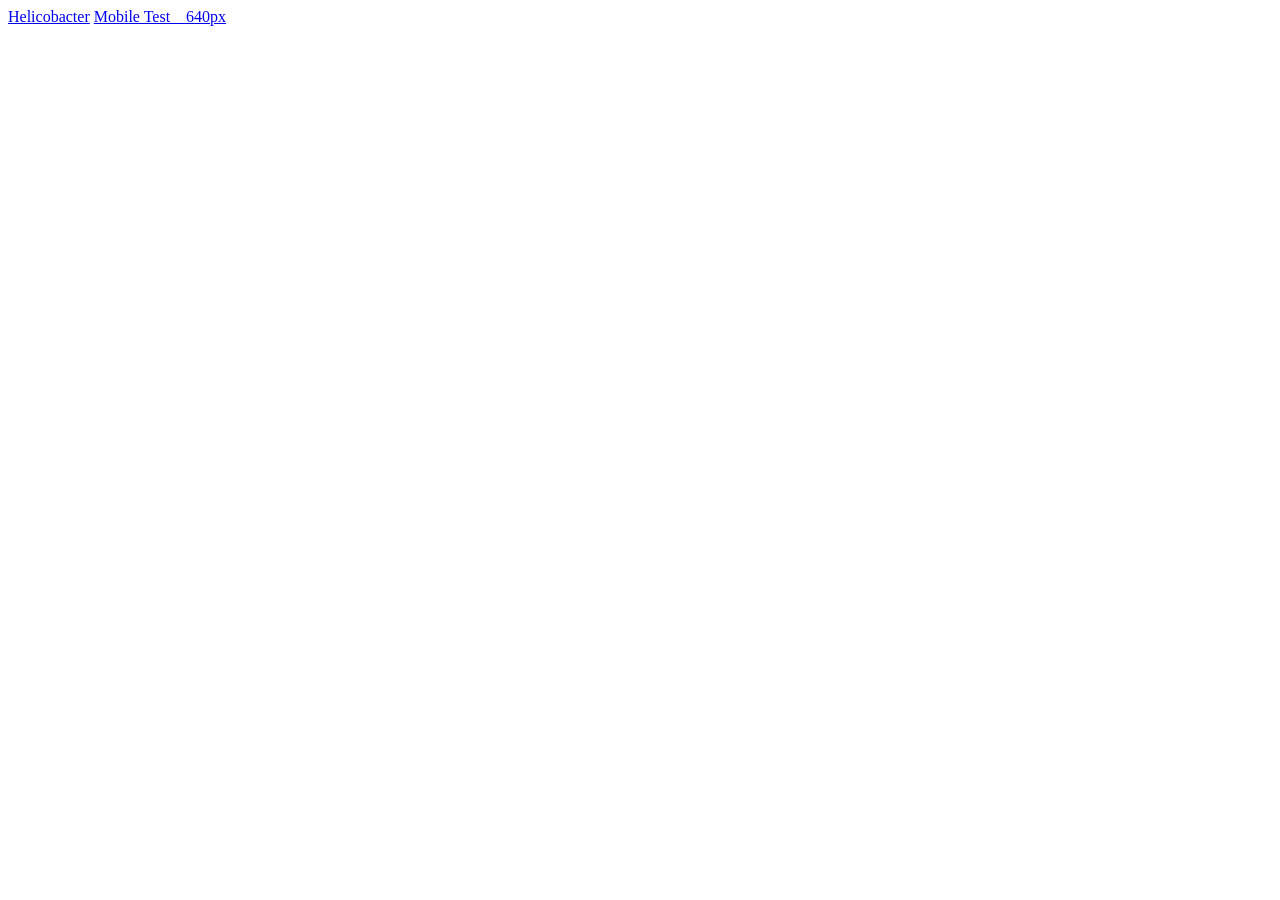
<file: index_work.html>
<!DOCTYPE html>
<html lang="ko">
<head>
	<meta http-equiv="Content-Type" content="text/html; charset=utf-8" />
	<meta name="viewport" content="width=device-width, height=device-height, user-scalable=no, initial-scale=1.0, maximum-scale=1.0, minimum-scale=1.0" /> 
	<meta charset="utf-8">
</head>
<body>
	<a href="./work/helico/index.html">Helicobacter</a>
	<a href="./test/mobile_640.html">Mobile Test _ 640px</a>
</body>
</html>
</file>
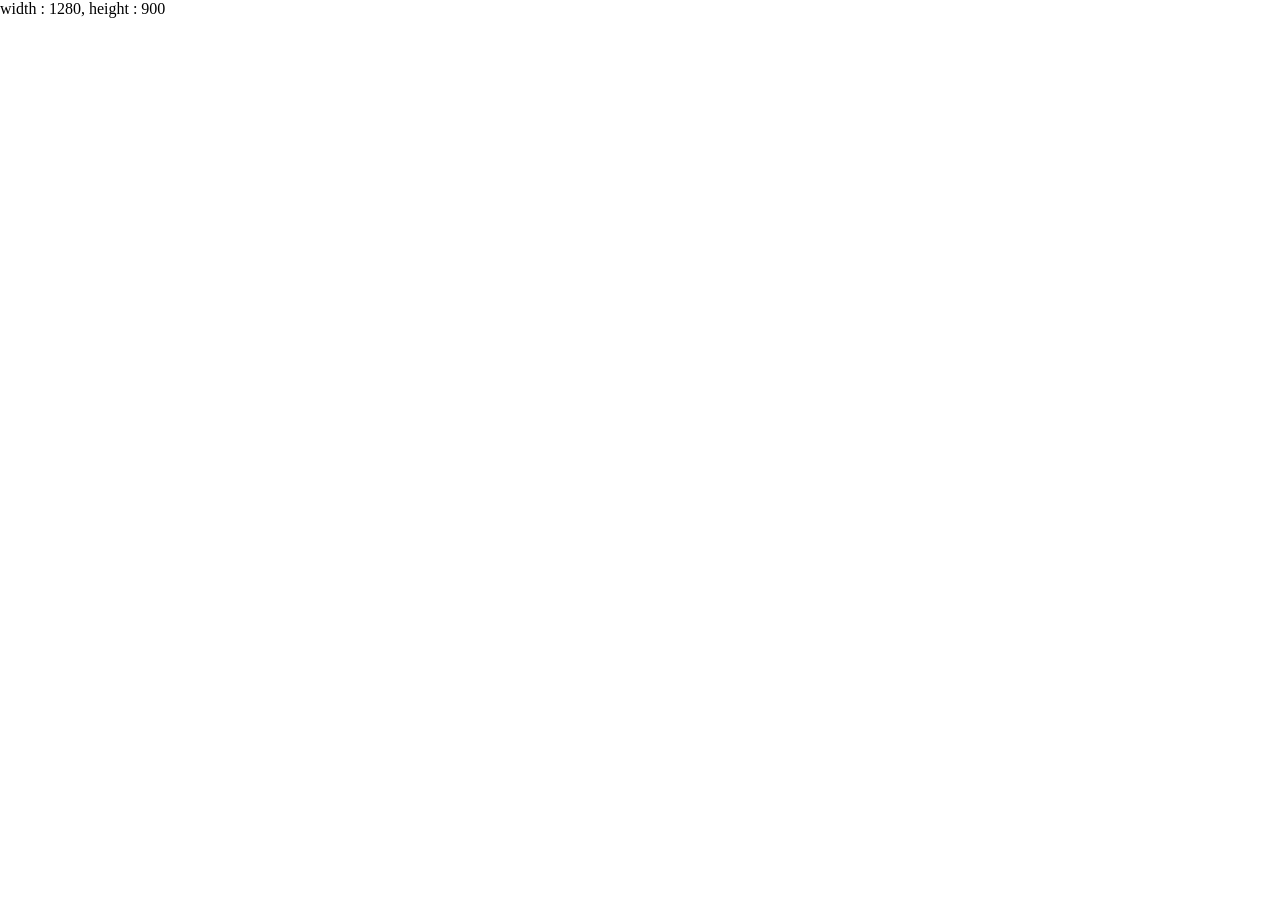
<file: size.html>
<!DOCTYPE html>
<html>
<head>
<meta charset="UTF-8">
<meta name="viewport" content="width=device-width" />
<title>Mobile Size Check</title>
<script type="text/javascript" src="https://code.jquery.com/jquery-3.5.1.min.js"></script>
<style type="text/css">
  html, body { width:100%; height:100%; margin:0; padding:0; }
</style>

<script type="text/javascript">
function sizeCheck(){
	var width = window.innerWidth;
	var height = window.innerHeight;

	$("#main").html("width : " + width + ", height : " + height);
}
$(function(){
	sizeCheck();
});


$(window).resize(function(){
	sizeCheck();
});
</script>
</head>
<body>

<div id="main">

</div>

</body>
</html>
</file>
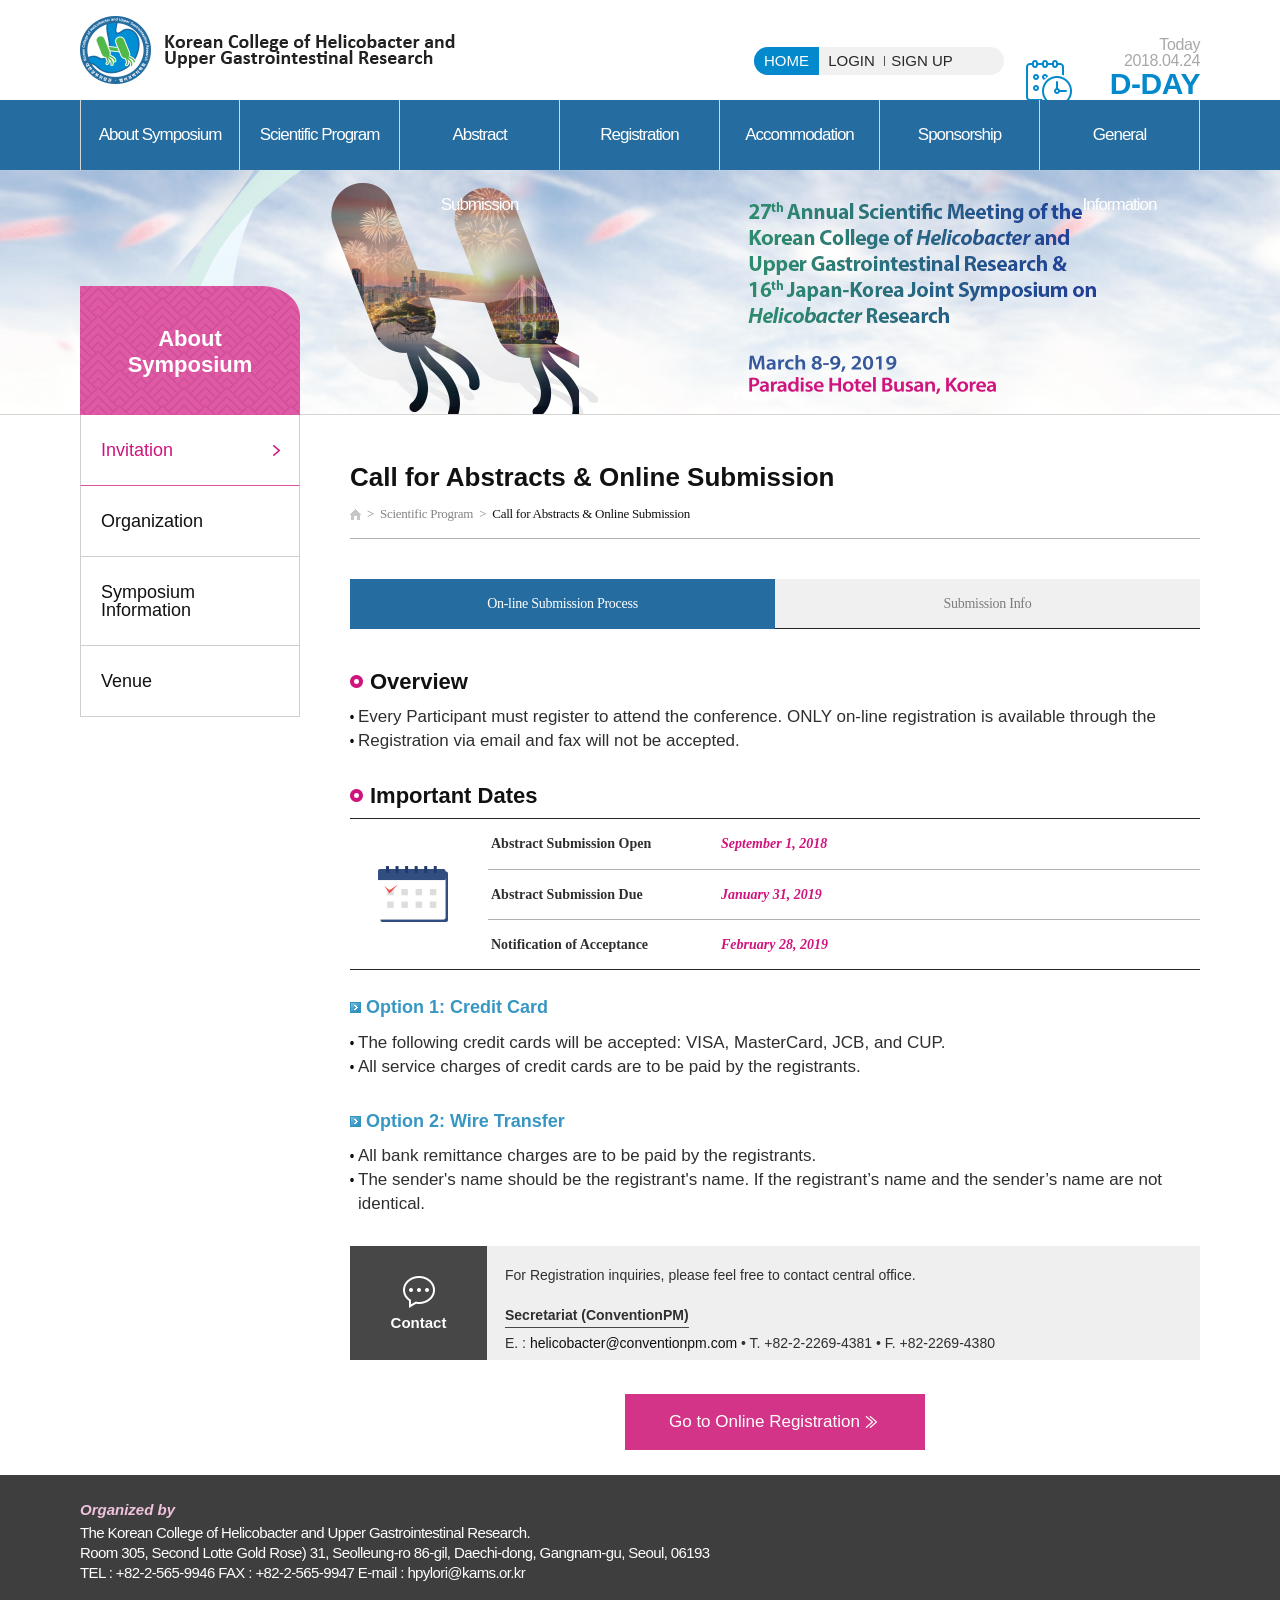
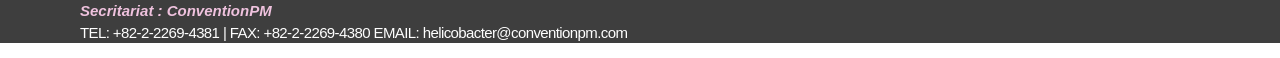
<file: work/helico/about/about.html>
<!doctype html>
<html lang="ko">
<head>
  <title>Korean College of Helicobacter and Upper Gastrointestinal Research</title>
  <meta charset="utf-8">
  <meta http-equiv="Content-Type" content="text/html; charset=UTF-8">
  <meta http-equiv="X-UA-Compatible" content="IE=edge">
  
  <!-- style -->
	<link href="../resources/css/jquery-ui.min.css" rel="stylesheet">
	<link href="../resources/css/owl.carousel.min.css" rel="stylesheet">
	<link href="../resources/css/owl.theme.default.css" rel="stylesheet">
	<link href="../resources/css/common.css" rel="stylesheet">

  <!-- script -->
  <script src="../resources/js/jquery-1.12.0.min.js"></script>
  <script src="../resources/js/TweenMax.min.js"></script>
  <script src="../resources/js/owl.carousel.min.js"></script>
  <script src="../resources/js/ui.js"></script>
</head>

<body>
    <!-- header -->
	<header>
		<div class="inner">
			<h1><a href="./index.html">Korean College of Helicobacter and Upper Gastrointestinal Research</a></h1>

			<div class="util">
				<a href="#" class="home">HOME</a>
				<a href="#">LOGIN</a>
				<a href="#">SIGN UP</a>
			</div>

			<div class="dDay">
				<span>Today 2018.04.24</span>
				<strong>D-DAY 90</strong>
			</div>
		</div>
	</header>
	<!-- //header -->

	<!-- menu -->
		<nav class="menu">
			<ul class="gnb">
				<li>
					<a href="#" class="twoline">About Symposium</a>
					<ul class="depth02">
						<li><a href="#">Invitation</a></li>
						<li><a href="#">Organization</a></li>
						<li><a href="#">Symposium Information</a></li>
						<li><a href="#">Venue</a></li>
					</ul>
				</li>
				<li>
					<a href="#" class="towline">Scientific Program</a>
					<ul class="depth02">
						<li><a href="#">Program at a Glance</a></li>
						<li><a href="#">Program Details</a></li>
						<li><a href="#">Invited Faculties</a></li>
					</ul>
				</li>
				<li>
					<a href="#">Abstract Submission</a>
					<ul class="depth02">
						<li><a href="#">Call for Abstracts</a></li>
						<li><a href="#">Presentation Guidelines</a></li>
						<li><a href="#">Online Submission</a></li>
					</ul>
				</li>
				<li>
					<a href="#">Registration</a>
					<ul class="depth02">
						<li><a href="#">How to Register</a></li>
						<li><a href="#">Online Registration</a></li>
					</ul>
				</li>
				<li><a href="#">Accommodation</a></li>
				<li><a href="#">Sponsorship</a></li>
				<li>
					<a href="#">General Information</a>
					<ul class="depth02">
						<li><a href="#">Busan, Korea</a></li>
						<li><a href="#">Visa Information</a></li>
						<li><a href="#">Transportation</a></li>
						<li><a href="#">General Information</a></li>
					</ul>
				</li>
			</ul>
		</nav>
		<!-- //menu -->

	<!-- contents -->
	<section>
		<div class="box_tit" style="background-image: url(../resources/images/sub_bg_1.jpg)">
			<div class="inner">
				<h2><span>About<br />Symposium</span></h2>
			</div>
		</div>
		<!-- //box_tit -->

		<div class="contents inner">
			<div class="left">
				<ul class="lnb">
					<li class="is-selected"><a href="#">Invitation</a></li>
					<li><a href="#">Organization</a></li>
					<li><a href="#">Symposium Information</a></li>
					<li><a href="#">Venue</a></li>
				</ul>
			</div>
			<!-- //lnb end -->

 

		<div class="right">
			<div class="pageTitle">
				<h3>Call for Abstracts & Online Submission</h3>
				<span class="location"><img src="../resources/images/ico_home.png" />&nbsp;&nbsp;>&nbsp;&nbsp;Scientific Program&nbsp;&nbsp;>&nbsp;&nbsp;<strong>Call for Abstracts & Online Submission</strong></span>
			</div>
			<div class="pageCont">
				<ul class="listTab">
					<li><a href="#" class="on">On-line Submission Process</a></li>
					<li><a href="#">Submission Info</a></li>
				</ul>
				<div id="contTab1" class="contTab" style="display:block;">
					<h4>Overview</h4>
					<ul class="listBasic">
						<li>Every Participant must register to attend the conference. ONLY on-line registration is available through the</li>
						<li>Registration via email and fax will not be accepted.</li>
					</ul>
					<h4>Important Dates</h4>
					<div class="boxImportant">
						<ul>
							<li>
								<div class="title">Abstract Submission Open</div>
								<div class="date">September 1, 2018</div>
							</li>
							<li>
								<div class="title">Abstract Submission Due</div>
								<div class="date">January 31, 2019</div>
							</li>
							<li>
								<div class="title">Notification of Acceptance</div>
								<div class="date">February 28, 2019</div>
							</li>
						</ul>
					</div>

					<h5>Option 1: Credit Card</h5>
					<ul class="listBasic">
						<li>The following credit cards will be accepted: VISA, MasterCard, JCB, and CUP.</li>
						<li>All service charges of credit cards are to be paid by the registrants.</li>
					</ul>

					<h5>Option 2: Wire Transfer</h5>
					<ul class="listBasic">
						<li>All bank remittance charges are to be paid by the registrants.</li>
						<li>The sender's name should be the registrant's name. If the registrant’s name and the sender’s name are not identical.</li>
					</ul>

					<div class="boxContact">
						<div class="title"><span>Contact</span></div>
						<div class="cont">
							For Registration inquiries, please feel free to contact central office.<br /><br />

							<strong>Secretariat (ConventionPM)</strong><br />
							E. : <a href="mailto:helicobacter@conventionpm.com">helicobacter@conventionpm.com</a> • T. +82-2-2269-4381 • F. +82-2269-4380
						</div>
					</div>
					<button type="button" class="btnRegistration">Go to Online Registration</button>
				</div>
				<div id="contTab2" class="contTab">222</div>
			</div>
		</div>
			<!-- //right end -->
		</div>
		<!--//contents -->

		<!-- footer -->
  	<footer>
			<div class="inner">
				<strong>Organized by</strong>
				<address>
					The Korean College of Helicobacter and Upper Gastrointestinal Research.<br />
					Room 305, Second Lotte Gold Rose) 31, Seolleung-ro 86-gil, Daechi-dong, Gangnam-gu, Seoul, 06193<br />
					TEL : +82-2-565-9946 FAX : +82-2-565-9947 E-mail : hpylori@kams.or.kr
				</address>
				<strong>Secritariat : ConventionPM</strong>
				<address>
					TEL: +82-2-2269-4381  | FAX: +82-2-2269-4380  EMAIL: helicobacter@conventionpm.com
				</address>
			</div>
		</footer>
  	<!-- //footer -->
	</section>
	<!-- //contents -->
<script type="text/javascript">
$(function(){
	$(".lnb a").click(function(){
		$(this).parent().addClass("is-selected");
		$(this).parent().siblings().removeClass("is-selected");
	});

	$(".listTab a").click(function(){
		var idx = $(this).parent().index()+1;
		$(this).parents("ul").find(".on").removeClass("on");
		$(this).addClass("on");
		$(".contTab").hide();
		$("#contTab" + idx).show();
	});
});
</script>
</body>
</html>
</file>
<file: css/style.css>
@charset "utf-8";

/* Common */
* {-webkit-text-size-adjust:none; box-sizing:border-box; }
html, body { width:100%; padding:0px; margin:0px; position:relative; }
body,div,p,h1,h2,h3,h4,h5,h6,ul,ol,li,dl,dt,dd,table,th,td,form,fieldset,legend,input,textarea,a,button,select{ margin:0; padding:0; }
body,div,p,h1,h2,h3,h4,h5,h6,ul,ol,li,dl,dt,dd,table,th,td,button,select { -webkit-touch-callout: none; -webkit-user-select: none; -webkit-tap-highlight-color:rgba(0,0,0,0); -webkit-appearance:none; }
body,input,textarea,select,button,table{ font-family: "Rubik", Arial, sans-serif; font-size:12px; color:#333; font-weight:400; letter-spacing:-1px; }
body{ word-break:break-all; }
img,fieldset,iframe{ border:0 }
img{ vertical-align:top }
li{ list-style:none }
em,address{ font-style:normal }
input,select,button{ vertical-align:middle; outline:none; }
button { cursor:pointer; border:none; }

/* Common Add */
a { color:#333; text-decoration:none; }
a:hover,
a:link,
a:visited { text-decoration:none;}
caption,legend,.blind{ visibility:hidden;overflow:hidden;position:absolute;top:0;left:-999em;width:0;height:0;font-size:0;line-height:0;text-align:left } 
caption{ position:static }
input { border-radius:0px; -webkit-appearance:none; }
input[type="text"],
input[type="password"] { height:22px;padding:0 7px; border:1px solid #d6d6d6; color:#333;line-height:2em; }
input[type="text"].readonly{ border-top:1px solid #bfc6cc;border-left:1px solid #bfc6cc;border-right:1px solid #d8dee3;border-bottom:1px solid #d8dee3;background:#f1f3f4 }
select:focus { border:1px solid #00a2e2;background:#edf6fb;color:#333 }
input[type="radio"]{*width:13px;*height:13px}
select{ height:24px;*margin-top:5px;padding:0 0 0 20px; border:1px solid #cccccc; line-height:1.2em;color:#333 }
textarea{ width:98%;padding:5px;border:1px solid #cfcfcf;line-height:1.5em }
table{ border-collapse:collapse; border-spacing:0;line-height:1.5em }
hr{display:none}
.input_number::-webkit-outer-spin-button,
.input_number::-webkit-inner-spin-button { -webkit-appearance:none; margin:0; }
input[type="button"] { border:none; }

input[type="checkbox"],
input[type="radio"] { position:absolute; left:-999999px; opacity:0; visibility:hidden; }

/* HTML5 display-role reset for older browsers */
article,aside,details,figcaption,figure,footer,header,hgroup,menu,nav,section{ display:block; }
.hide { width:1px; height:1px; overflow:hidden; text-indent:-1000px; visibility:hidden;}
::selection { background: transparent; /* WebKit/Blink Browsers */ }

#preloader { width:100%; height:100%; position:fixed; top:0; left:0; right:0; bottom:0; background:#FFFFFF; z-index:800; overflow:hidden; }
#loader { width:6px; height:6px; position:absolute; left:50%; top:50%; padding:0; display:inline-block;
  -webkit-transform: translate3d(-50%, -50%, 0);
  -ms-transform: translate3d(-50%, -50%, 0);
  transform: translate3d(-50%, -50%, 0);
}

#loader > div { content:''; width:6px; height:6px; position:absolute; top:0; left:0; border-radius: 50%; background:#000000; }
#loader > div:nth-of-type(1) { left: 15px; }
#loader > div:nth-of-type(3) { left: -15px; }

/* dots fade */
.dots-fade > div {
  -webkit-animation: dots-fade 1.6s infinite ease;
  animation: dots-fade 1.6s infinite ease;
  animation-delay: 0.4s;
}
.dots-fade > div:nth-of-type(1) { animation-delay: 0.8s; }
.dots-fade > div:nth-of-type(3) { animation-delay: 0s; }

@-webkit-keyframes dots-fade {
  0% { opacity: 1; }
  40% { opacity: 0.2; }
  80% { opacity: 1; }
}

@keyframes dots-fade {
  0% { opacity: 1; }
	40% { opacity: 0.2; }
  80% { opacity: 1; }
}

#header { height:100px; text-align:center; border-bottom:1px solid #f2f2f2; background:#fff; line-height:100px; }
#header h1 { font-size:32px; letter-spacing:0.5em; }

#wrap { text-align:center; }

#listItem { width:1240px; display:block; margin:0 auto; padding:20px; overflow:hidden; display:-webkit-box;
	display:-moz-box;
	display:-ms-flexbox;
	display:-webkit-flex;
	display:flex;
	-webkit-flex-flow:row wrap;
	-moz-flex-flow:row wrap;
	-ms-flex-flow:row wrap;
	flex-flow:row wrap;
}
#listItem li { padding:20px;
	-webkit-box-flex: 0 0 25%;
  -moz-box-flex: 0 0 25%;
  -webkit-flex: 0 0 25%;
  -ms-flex: 0 0 25%;
  flex: 0 0 25%;
}
#listItem li a { height:100%; padding-bottom:60px; position:relative; display:block; box-shadow:0 1px 3px rgba(0, 0, 0, 0.12); }
#listItem li a .img { position:relative; overflow:hidden; }
#listItem li a .img:before { content:''; width:100%; height:100%; display:block; background:rgba(255, 255, 255, 0.6); opacity:0; visibility:hidden; position:absolute; top:0; left:0; z-index:1;
	-webkit-transition: all 0.3s ease-in-out;
	transition: all 0.3s ease-in-out;
}
#listItem li a .img:after { content:'...'; width:90px; height:90px; margin-left:-45px; margin-top:-45px; position:absolute; left:50%; top:50%; z-index: 1; display: block; font-family:georgia, serif; font-size: 40px; letter-spacing: 0; line-height:90px; text-align: center; color: #000000; opacity:0; visibility: hidden;
  -webkit-transition: all 0.3s ease-in-out; transition: all 0.3s ease-in-out;
  -webkit-transform: scale(0.5);
	-ms-transform: scale(0.5); transform: scale(0.5);
}
#listItem li a .img img { max-width:100%;
	-webkit-transition:all 0.3s ease-in-out;
	transition:all 0.3s ease-in-out;
}
#listItem li a:hover .img:before { opacity:1; visibility:visible; }
#listItem li a:hover .img:after { opacity:1; visibility:visible;
	-webkit-transform:scale(1);
  -ms-transform:scale(1);
  transform:scale(1);
}
#listItem li a:hover .img img {
	-webkit-transform:scale(1.1);
	-ms-transform:scale(1.1);
	transform:scale(1.1);
}

#listItem li .txt { padding:20px 15px; word-break:keep-all; }
#listItem li .txt .category { margin-bottom:5px; font-size:14px; font-weight:600; color:#1d28a1; letter-spacing:.25em; }
#listItem li .txt .skill { height:2em; margin-bottom:20px; color:#828282; letter-spacing:.05em; text-transform:uppercase; }
#listItem li .txt h4 { margin-bottom:20px; font-size:24px; }

#listItem li .date { width:100%; position:absolute; left:0; bottom:40px; letter-spacing:.2em; }

.portDetail { width:100%; height:100%; display:none; position:fixed; left:0; top:0; z-index:100; }
.portDetail .swiper-slide { display:flex; align-items:center; justify-content:center; }
.portDetail .swiper-pagination-bullet { border:1px solid #000; background:#fff; cursor:pointer; }
.portDetail .swiper-pagination-bullet-active { background:#000; }
.portDetail img { max-width:100%; max-height:100%; }
.portDetail .close { width:40px; height:40px; position:absolute; right:10px; top:10px; background:rgba(0, 0, 0, 0.5); border-radius:50%; border:0; font-size:0; text-indent:-99999px; z-index:20; }
.portDetail .close:before,
.portDetail .close:after { content:''; width:20px; height:1px; position:absolute; left:50%; top:50%; background:#fff; }
.portDetail .close:before {
	-webkit-transform:translate(-50%, -50%) rotate(45deg);
	transform:translate(-50%, -50%) rotate(45deg);
}
.portDetail .close:after {
	-webkit-transform:translate(-50%, -50%) rotate(-45deg);
	transform:translate(-50%, -50%) rotate(-45deg);
}

#dim { width:100%; height:100%; display:none; position:fixed; left:0; top:0; z-index:99; background:rgba(0, 0, 0, 0.5); }

@media only screen and (max-width:1240px) {
	#listItem { width:auto; }
}

@media only screen and (max-width:920px) {
	#listItem li {
		-webkit-box-flex: 0 0 33.3%;
	  -moz-box-flex: 0 0 33.3%;
	  -webkit-flex: 0 0 33.3%;
	  -ms-flex: 0 0 33.3%;
	  flex: 0 0 33.3%;
	}
}

@media only screen and (max-width:720px) {
	#header { height:60px; line-height:60px; }
	#header h1 { font-size:24px; }
	#listItem li {
		-webkit-box-flex: 0 0 50%;
	  -moz-box-flex: 0 0 50%;
	  -webkit-flex: 0 0 50%;
	  -ms-flex: 0 0 50%;
	  flex: 0 0 50%;
	}
}

@media only screen and (max-width:480px) {
	#listItem li {
		-webkit-box-flex: 0 0 100%;
	  -moz-box-flex: 0 0 100%;
	  -webkit-flex: 0 0 100%;
	  -ms-flex: 0 0 100%;
	  flex: 0 0 100%;
	}	
}
</file>
<file: work/helico/resources/css/common.css>
@charset "UTF-8";

/* reset */
*, *:before, *:after {margin:0; padding:0; -webkit-tap-highlight-color:rgba(0,0,0,0);box-sizing:border-box;vertical-align:top;padding:0;margin:0;-webkit-font-smoothing:antialiased;font-family: Calibri, '굴림', Gulim, sans-serif;}
html{ min-width:1120px; font-size:15px; /*user-select: none;*/}
fieldset{border:0 none}
img{border:0 none;vertical-align: top;}
dl,ul,ol,menu,li{list-style:none}
blockquote,q{quotes:none}
blockquote:before,blockquote:after,q:before,q:after{content:'';content:none}
input,select,textarea,button,label{font-size:100%;vertical-align:middle;font-family: Calibri, '굴림', Gulim, sans-serif;}
button{border:0 none;background-color:transparent;}
table{width:100%;border-collapse:collapse;border-spacing:0}
textarea{resize:none;padding:5px 10px;border:1px solid #d0d0d0;}

input{border-radius:0}
input[type="text"],input[type="password"]{padding:0 10px;border:1px solid #d0d0d0;font-size:15px;}
input[type="file"]{border:0;}
select{background:#fff; border:1px solid #d0d0d0;}

a, a:active, a:hover{text-decoration:none}
address,caption,cite,code,dfn,em,var{font-style:normal;font-weight:normal}

body{position:relative; color: #2f2f2f;word-break: keep-all;word-wrap: break-word;line-height:1.7em;}


/* common */
.inner{position:relative;width:1120px;margin:0 auto;}
.ellipsis{overflow:hidden; text-overflow:ellipsis; white-space:nowrap; word-wrap:normal;}
.clear_float:after{content:""; display: block; clear: both;}

.mb20 { margin-bottom:20px !important; }
.mb30 { margin-bottom:30px !important; }
.mb40 { margin-bottom:40px !important; }
.mb60 { margin-bottom:60px !important; }

/* header */
header{ position:relative; z-index:10; }
header h1{ margin:16px 0; display:inline-block;}
header h1 a{display: inline-block; width:375px; height:68px; background:url(../images/logo.png) no-repeat top left; font-size:0; text-indent:-99999px;}

/* util */
.util{ width:250px; height:28px; position:absolute; top:47px; right:196px; border-radius:14px; background:#f1f1f1; z-index:10; overflow:hidden; }
.util a{ width:65px; height:28px; float:left; position:relative; font-size:15px; color: #292929; line-height:28px; text-align:center; }
.util a.home { background:#0489cd; color:#fff; }
.util a:last-child { width:76px; }
.util a+a:after { content:''; width:1px; height:10px; position:absolute; left:0; top:50%; margin-top:-5px; background:#555454; }
.util a.home+a:after { display:none; }

.dDay { width:174px; position:absolute; right:0; top:37px; padding-left:60px; background:url('../images/iconDayCal.png') left center no-repeat; color:#a8a8a8; text-align:right; font-size:16px; line-height:1; letter-spacing:-0.025em; }
.dDay span { display:block; }
.dDay strong { display:block; font-size:30px; color:#0489cd; }

/* gnb */
.menu{ height:70px; position:relative; background:#256da0; z-index:100; }
.menu .gnb{ width:1120px; margin:0 auto; }
.menu .gnb:after { content:''; clear:both; display:block; }
.menu .gnb>li{ width:160px; position:relative; float:left; border-right:1px solid #d5d5d5; }
.menu .gnb>li:first-child { border-left:1px solid #d5d5d5; }
.menu .gnb>li>a{height:70px; padding:0 15px; display:block; color:#fff; font-size:17px; text-align:center; line-height:70px; letter-spacing:-0.06em; }
.menu .gnb .depth02{ width:196px; display:none;position:absolute; top:70px; left:50%; margin-left:-98px; padding:30px 10px 30px 22px; background:#fff; border:2px solid #8dbcd4; }
.menu .gnb .depth02:after { content:''; width:22px; height:11px; position:absolute; left:50%; top:-11px; margin-left:-11px; background:url(../images/bgSnb.png) no-repeat; }
.menu .gnb .depth02 li { line-height:1; }
.menu .gnb .depth02 li+li { margin-top:15px; }
.menu .gnb .depth02 a{font-size: 18px; color:#111; letter-spacing:-0.06em; line-height:1; }
.menu .gnb .depth02 a:hover{color:#256da0;}


/* main */
.main_top { height:633px; position:relative; overflow:hidden; }
.main_top > .inner { height:633px; }

.main_top .btn_visual{ display:none; }

.main_top .visual_area{position:absolute; top:0; right:0; width:100%; height:100%; z-index:1;}
.main_top .visual_area > div { width:100%; height:100%; position:absolute; left:0; top:0; display:none; background-size:auto 100%; }
.main_top .visual_area > div:first-child { background:url('../images/bgVisual1.jpg') center center; }
.main_top .visual_area > div:last-child { background:url('../images/bgVisual2.jpg') center center; }

.main_top .visual_area .is-show{display:block;}
.main_top .btn_visual_prev,
.main_top .btn_visual_next{ display:none; }

.main_top .topQuick { width:100%; position:absolute; left:0; bottom:20px; z-index:10; overflow:hidden; }
.main_top .topQuick .date { width:424px; float:left; background:#fff; }
.main_top .topQuick .date h4 { height:43px; padding:0 22px; background:#1e2e50; line-height:43px; color:#fff; font-size:18px; font-weight:normal; }
.main_top .topQuick .date > div { height:147px; float:left; background:#e6e8ec; letter-spacing:-1px; }
.main_top .topQuick .date > div p { margin-bottom:10px; padding-left:38px; display:block; background:url('../images/iconTopCalendar.png') left top no-repeat; font-size:18px; color:#000; line-height:1.2; }
.main_top .topQuick .date > div strong { color:#c11e74; font-size:20px; }
.main_top .topQuick .date .left { width:215px; padding:35px 0 0 28px; }
.main_top .topQuick .date .right { width:208px;padding:35px 0 0 24px; margin-left:1px; }
.main_top .topQuick .link { float:right; }
.main_top .topQuick .link a { width:171px; height:190px; display:block; float:left; background-repeat:no-repeat; background-position:center center; background-size:100% auto; font-size:0; text-indent:-9999px; }
.main_top .topQuick .link a+a { margin-left:1px; }
.main_top .topQuick .link a.link1 { background-image:url('../images/btnLink1.jpg'); }
.main_top .topQuick .link a.link2 { background-image:url('../images/btnLink2.jpg'); }
.main_top .topQuick .link a.link3 { background-image:url('../images/btnLink3.jpg'); }
.main_top .topQuick .link a.link4 { width:174px; background-image:url('../images/btnLink4.jpg'); }


.main_middle { padding:30px 0; background:#f8f6f6; }
.main_middle .inner { z-index:1; }

.main_banner { padding:16px 0 10px; position:relative; z-index:10; }
.main_banner:after { content:''; display:block; clear:both; }
.main_banner .left { width:777px; float:left; }
.main_banner .left h5 { width:120px; height:52px; float:left; text-align:center; line-height:52px; font-size:16px; color:#c11e74; }
.main_banner .left > div { height:71px; padding:9px 0 8px; }
.main_banner .left .owl-carousel { width:auto; margin-left:120px; padding:0 36px; }
.main_banner .left .owl-carousel .item { width:180px; height:54px; border:1px solid #dad9d3; }
.main_banner .right { width:343px; height:134px; float:right; padding:23px 0 0 27px; background:#2e2e2e; }

.owl-theme .owl-nav { margin:0; }
.owl-theme .owl-nav .disabled { opacity:0; }
.owl-theme .owl-nav [class*='owl-'] { width:8px; height:14px; margin:-7px 0 0; padding:0; position:absolute; top:50%; background:url(../images/btnBnArrow.png) no-repeat; font-size:0; text-indent:-99999px; }
.owl-theme .owl-nav .owl-prev { left:10px; }
.owl-theme .owl-nav .owl-next { right:10px; -webkit-transform:rotate(180deg); transform:rotate(180deg); }


/* 최신글 게시판 */
.recentlyBoard { width:430px; height:200px; padding:24px 32px 0 34px; float:left; border:1px solid #d5d5d5; background:#fff; }
.recentlyBoard h4 { margin-bottom:24px; font-size:24px; color:#111; }
.recentlyBoard ul li { line-height:24px; }
.recentlyBoard ul li a { position:relative; display:block; color:#111; font-size:16px; }
.recentlyBoard ul li a .title { position:relative; margin-right:80px; white-space:nowrap; overflow:hidden; text-overflow:ellipsis; }
.recentlyBoard ul li a.new .title { padding-right:20px; }
.recentlyBoard ul li a.new .title:after { content:''; width:15px; height:15px; position:absolute; right:0; top:50%; margin-top:-7px; background:url(../images/ico_new.gif) no-repeat; }
.recentlyBoard ul li a .date { position:absolute; right:0; top:0; }

.bnInvited { width:346px; height:200px; padding:24px 31px 0 32px; float:left; background:#f3f5f9; border:1px solid #d5d5d5; border-left:0; }
.bnInvited h4 { margin-bottom:10px; font-size:24px; color:#111; }
.bnInvited .owl-carousel .item { border:1px solid #e1e1e1; background:#fff; }

.bnInvited .owl-theme .owl-nav [class*='owl-'] { width:10px; height:18px; margin:-9px 0 0; background:url('../images/btnInvitedArrow.png'); }
.bnInvited .owl-theme .owl-nav .owl-prev { left:-18px; }
.bnInvited .owl-theme .owl-nav .owl-next { right:-18px; }

/* 메인 바로가기 */
.listQuick { overflow:hidden; }
.listQuick li { float:left; }
.listQuick li a { width:160px; height:170px; padding-top:120px; display:block; color:#fff; text-align:center; font-size:17px; background-position:center 40px; background-repeat:no-repeat; line-height:1; }
.listQuick li a.twoline { padding-top:110px; }
.listQuick li a.link1 { background-color:#ea4b54; background-image:url(../images/iconLink1.png); }
.listQuick li a.link2 { background-color:#37bcb8; background-image:url(../images/iconLink2.png); }
.listQuick li a.link3 { background-color:#c3d31b; background-image:url(../images/iconLink3.png); }
.listQuick li a.link4 { background-color:#822660; background-image:url(../images/iconLink4.png); }
.listQuick li a.link5 { background-color:#303030; background-image:url(../images/iconLink5.png); }
.listQuick li a.link6 { background-color:#307bb5; background-image:url(../images/iconLink6.png); }

.boxProgram { width:344px; height:200px; padding:20px 34px 0 30px; float:left; background:#822660; color:#fff; overflow:hidden; }
.boxProgram h4 { height:30px; margin-bottom:20px; display:block; background:url('../images/iconProgramCal.png') right center no-repeat; font-size:24px; font-weight:normal; line-height:30px; }
.boxProgram > a { width:134px; height:100px; padding-top:24px; display:block; float:left; border:1px solid #fff; color:#fff; font-size:16px; text-align:center; line-height:1; }
.boxProgram > a+a { margin-left:10px; }
.boxProgram > a strong { margin-top:10px; display:block; font-size:18px; }


   
/* sub page */
/* contents */
section { position:relative; z-index:1; }
section .inner:after { content:''; clear:both; display:block; visibility:visible; }
section .left{float:left;width:220px;}
section .right{float:right;width:850px;}

/* contents title */
.box_tit{height:245px; background-repeat:no-repeat; background-position:center top; border-bottom:1px solid #d5d5d5; }
.box_tit .inner { padding-top:116px; }
.box_tit h2{width:220px; height:130px; background:url('../images/bgSubTitle.png'); font-size:22px; color:#fff; text-align: center; line-height:130px; }
.box_tit h2 span { display:inline-block; line-height:1.2; vertical-align:middle; }


/* lnb */
.lnb {  }
.lnb>li{border:1px solid #cfcfcf; border-top:0;}
.lnb>li>a{display:block; padding:26px 20px; font-size:18px; color:#111; line-height:1;}
.lnb .is-selected { border-bottom:1px solid #da519e; }
.lnb .is-selected>a{position:relative; color: #d0147d; }
.lnb .is-selected>a:after{content:""; display:block; position:absolute; top:50%; right:18px; width:8px; height:12px; margin-top:-6px; background:url(../images/ico_selectMenu.png) no-repeat top left;}

/* contents */
.contents { background:#fff; }
.contents .right{ padding:50px 0 25px; }

.pageTitle { position:relative; border-bottom:1px solid #b1b1b1; }
.pageTitle h3 { font-size:26px; color:#111; margin-bottom:10px; }

.location { margin-bottom:12px; display:block; font-size:13px; color:#848484; font-family:"OpenSans"; letter-spacing:-0.02em; }
.location img { vertical-align:middle; }
.location strong { color:#111; font-family:"OpenSans"; font-weight:normal; }

.pageCont { padding:40px 0 0; }
.pageCont.welcome { overflow:hidden; background:url(../images/bgWelcome.png) right top no-repeat; }
.pageCont.welcome > img { float:left; margin-right:28px; }
.pageCont p { color:#111; font-size:16px; letter-spacing:-0.03em; line-height:20px; }
.pageCont p.header { padding-top:24px; font-size:18px; color:#111; line-height:26px; }
.pageCont p strong { display:block; margin-bottom:16px; font-size:30px; font-family:Georgia; color:#ea5413; }
.pageCont p.dear { padding-top:55px; text-align:right; color:#111; }
.pageCont p.dear strong { display:block; margin:0; font-size:20px; color:#111; font-family:"Calibri"; }
.pageCont p a { text-decoration: underline; color:#1f2ded; }
.pageCont p img.imgSign { display:inline-block; margin-top:10px; }

.fb { font-weight:bold; }
.color_mint { color:#01a49f; }

.listTab { overflow:hidden; }
.listTab li { float:left; }
.listTab li a { width:425px; height:50px; display:block; background:#f0f0f0; border-bottom:1px solid #252525; text-align:center; line-height:50px; color:#7d7d7d; font-size:14px; font-family:"OpenSans"; letter-spacing:-0.02em; }
.listTab li a.on { background:#256da0; border-bottom:0; color:#fff; }

.contTab { padding-top:40px; display:none; }

.boxImportant { margin-bottom:25px; padding-left:138px; border-top:1px solid #252525; border-bottom:1px solid #252525; background:url('../images/bgImportant.png') 28px center no-repeat; }
.boxImportant ul li { height:50px; line-height:50px; overflow:hidden; }
.boxImportant ul li+li { border-top:1px solid #b1b1b1; }
.boxImportant ul li > div { padding:0 3px; font-family:"OpenSans"; font-size:14px; font-weight:bold; }
.boxImportant ul li .title { width:230px; float:left; }
.boxImportant ul li .date { margin-left:230px; color:#d0147d; font-style:italic; }


/* footer */
footer{ position:relative; background:#3e3e3e; z-index:1;}
footer .inner{padding:0 0 22px; font-size:15px; }
footer .inner:first-child { padding:22px 0 0; }
footer strong { color:#efc2de; font-style:italic; }
footer address{ margin-bottom:15px; color:#fff; line-height:20px; letter-spacing:-0.04em;}
footer .info { display:none; }

.boxSelect { width:283px; height:40px; margin-bottom:12px; position:relative; line-height:40px; background:#fff; z-index:1; }
.boxSelect:first-child { z-index:10; }
.boxSelect:after { content:''; clear:both; display:block; }
.boxSelect .select { width:283px; height:40px; position:relative; padding:0 66px 0 26px; line-height:40px; text-overflow:ellipsis; overflow:hidden; white-space:nowrap; cursor:pointer; font-size:17px; color:#202020; }
.boxSelect .select:after { content:''; width:40px; height:40px; position:absolute; right:0px; top:0px; background:url(../images/ico_family_site.png) no-repeat; }
.boxSelect ul { width:283px; display:none; position:absolute; left:0px; top:40px; background:#fff; }
.boxSelect ul li { height:40px; padding:0 15px; font-size:17px; color:#202020; line-height:40px; text-overflow:ellipsis; overflow:hidden; white-space:nowrap; cursor:pointer; }
.boxSelect ul li a { display:block; color:#202020; }

.pageCont h4 { margin-bottom:10px; padding-left:20px; background:url(../images/dotPurple.png) left center no-repeat; font-size:22px; color:#111111; }
.pageCont h5 { margin-bottom:10px; padding-left:16px; background:url(../images/dotArrow.jpg) left center no-repeat; font-size:18px; font-weight:bold; color:#3797c2; }

.listBasic { margin-bottom:30px; }
.listBasic li { padding-left:8px; position:relative; font-size:17px; line-height:24px; }
.listBasic li:after { content:''; width:4px; height:4px; position:absolute; left:0; top:10px; background:url('../images/iconListBasic.jpg') no-repeat; }

.boxContact { margin-bottom:34px; position:relative; background:#484748; }
.boxContact .title { width:137px; height:54px; position:absolute; left:0; top:50%; margin-top:-27px; padding-top:34px; background:url('../images/iconContact.png') center top no-repeat; text-align:center; font-size:15px; color:#fff; font-weight:bold; }
.boxContact .cont { margin-left:137px; padding:20px 0 8px 18px; background:#efefef; font-size:14px; line-height:18px; }
.boxContact .cont strong { height:26px; margin-bottom:6px; display:inline-block; border-bottom:1px solid #484848; line-height:26px; vertical-align:middle; }
.boxContact .cont a { color:#111; }

.btnRegistration { width:300px; height:56px; padding-left:44px; display:block; margin:0 auto; background:url(../images/btnRegistration.png) 240px center no-repeat #d33488; color:#fff; font-size:17px; text-align:left; }
</file>
